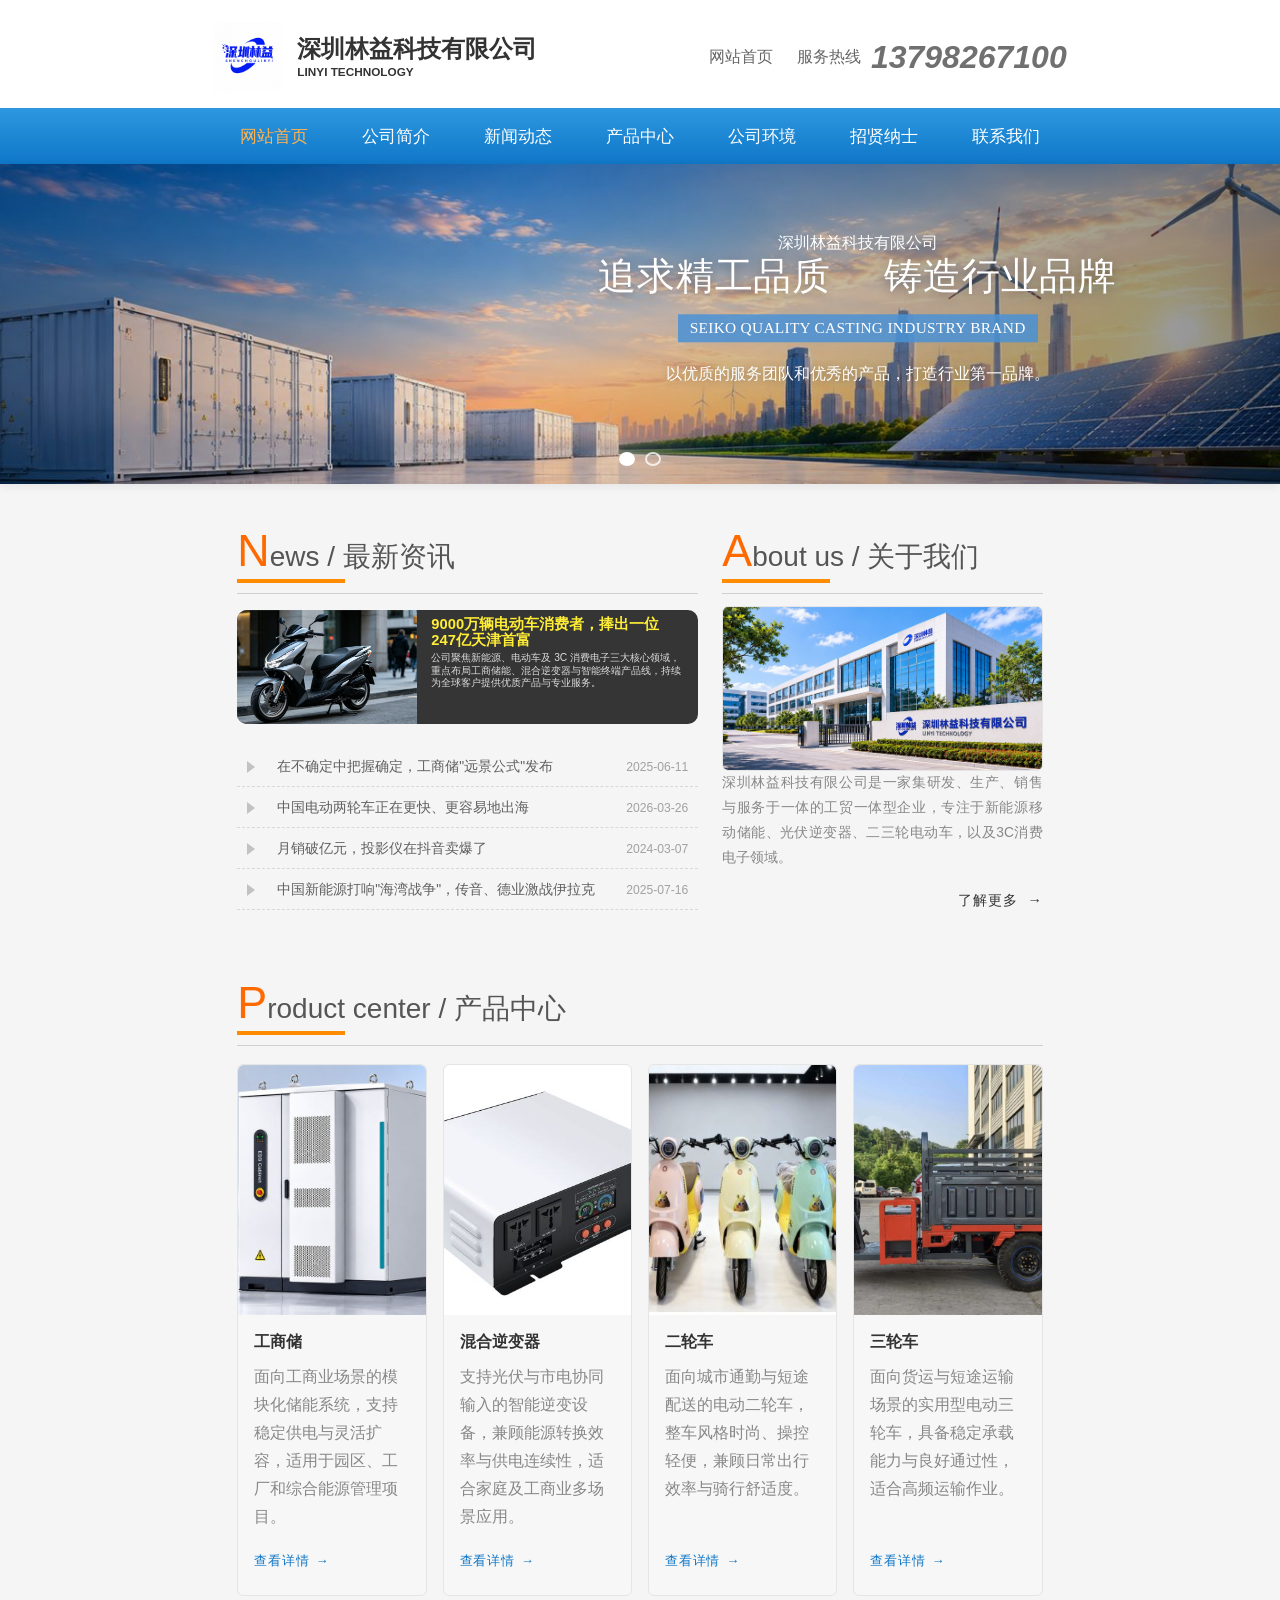
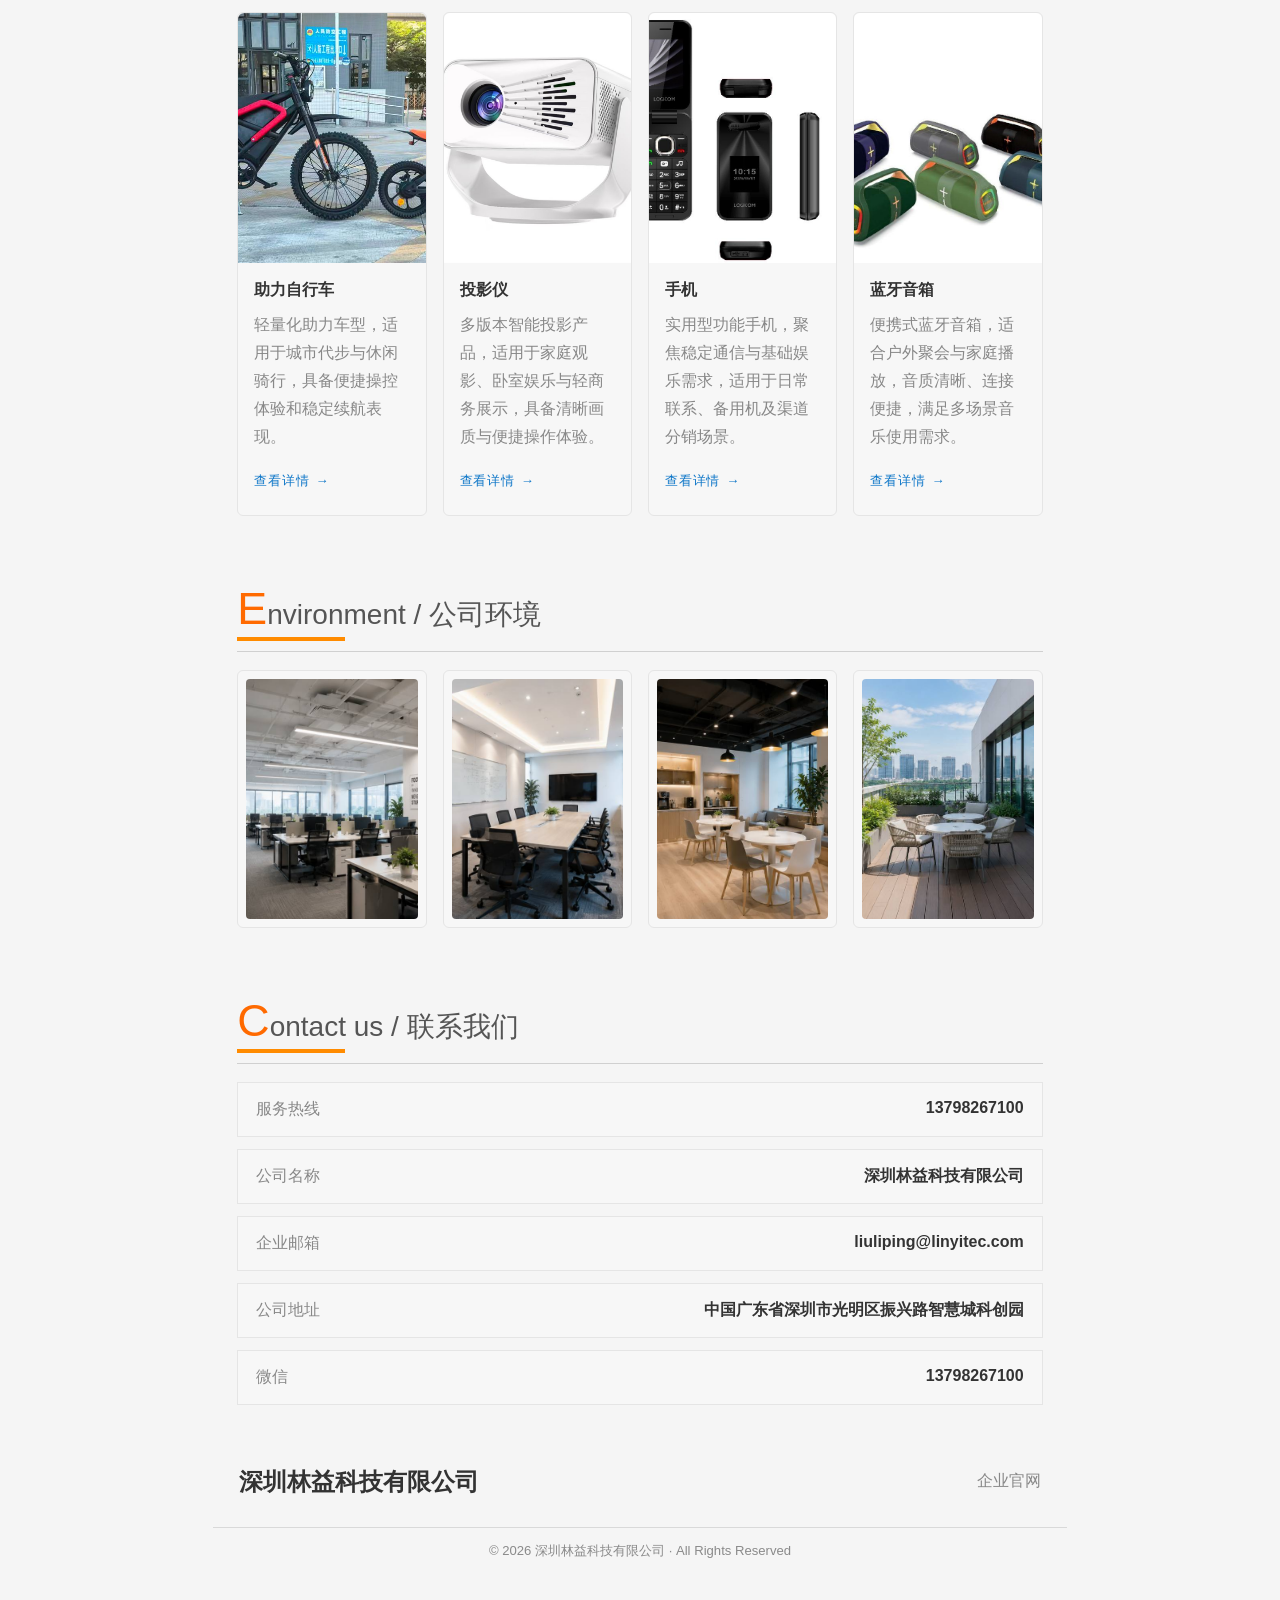
<file: index.html>
﻿<!doctype html>
<html lang="zh-CN">
<head>
  <meta charset="UTF-8" />
  <meta name="viewport" content="width=device-width, initial-scale=1.0" />
  <meta
    name="description"
    content="企业官网 Demo，展示公司简介、产品中心与联系方式，适合后续替换为正式内容。"
  />
  <title>企业官网 Demo</title>
  <link rel="icon" href="./favicon.ico" sizes="any" />
  <link rel="stylesheet" href="./styles.css" />
  <link rel="preload" as="image" href="./assets/optimized/home/hero-banner.jpg" />
  <script defer src="./site-data.js"></script>
  <script defer src="./app.js"></script>
</head>
<body>
  <div class="page">
    <header class="site-header">
      <div class="header-top">
        <a class="brand" href="#" aria-label="返回首页">
          <img class="brand-logo" src="./assets/optimized/home/logo.png" alt="公司Logo" decoding="async">
          <span class="brand-text">
            <strong data-company-name>深圳林益科技有限公司</strong>
            <small data-company-english>LINYI TECHNOLOGY</small>
          </span>
        </a>

        <div class="header-tools">
          <a href="#">网站首页</a>
          <div class="hotline">
            <span>服务热线</span>
            <strong data-hotline>400-XXX-XXXX</strong>
          </div>
        </div>
      </div>

      <nav class="site-nav" aria-label="主导航">
        <a class="is-active" href="#">网站首页</a>
        <a href="./about.html">公司简介</a>
        <a href="#news">新闻动态</a>
        <a href="#products">产品中心</a>
        <a href="#environment">公司环境</a>
        <a href="#contact">招贤纳士</a>
        <a href="#contact">联系我们</a>
      </nav>
    </header>

    <main class="page-main">
      <section class="hero" id="home">
        <div class="hero-copy">
          <span class="hero-kicker" id="heroBadge">企业官网 Demo</span>
          <span class="hero-company" data-company-name>深圳林益科技有限公司</span>
          <h1 id="heroTitle">
            <span id="heroTitleMain">追求精工品质</span>
            <span id="heroTitleRight">铸造行业品牌</span>
          </h1>
          <p class="hero-english" id="heroSubtitle">SEIKO QUALITY CASTING INDUSTRY BRAND</p>
          <p id="heroDesc">以优质的服务团队和优秀的产品，打造行业第一品牌。</p>

          <div class="hero-actions">
            <a class="btn btn-primary" href="#products">查看产品</a>
            <a class="btn btn-secondary" href="#contact">获取联系方式</a>
          </div>
        </div>

        <div class="hero-visual" id="heroVisual" aria-label="品牌横幅展示">
          <img class="hero-image" src="./assets/optimized/home/hero-banner.jpg" alt="品牌横幅" fetchpriority="high" decoding="async" />
        </div>

        <button class="hero-nav-btn hero-nav-btn-prev" id="heroPrevBtn" type="button" aria-label="上一张横幅">‹</button>
        <button class="hero-nav-btn hero-nav-btn-next" id="heroNextBtn" type="button" aria-label="下一张横幅">›</button>
        <div class="hero-indicators" id="heroIndicators" aria-label="横幅切换"></div>
      </section>

      <section class="panel section-split fade-in-section" id="news">
        <div class="section-column section-column-main">
          <div class="news-heading">
            <h2 class="news-title"><span class="news-title-lead">N</span>ews / 最新资讯</h2>
          </div>
          <article class="featured-news" id="featuredNews"></article>
          <div class="news-list" id="newsList"></div>
        </div>

        <aside class="section-column section-column-side" id="about">
          <div class="news-heading about-heading">
            <h2 class="news-title"><span class="news-title-lead">A</span>bout us / 关于我们</h2>
          </div>
          <div class="about-visual">
            <img class="about-visual-img" src="./assets/optimized/home/about-us.jpg" alt="关于我们" decoding="async" />
          </div>
          <p class="about-text" id="aboutText"></p>
          <div class="about-actions" id="aboutActions"></div>
        </aside>
      </section>

      <section class="panel fade-in-section" id="products">
        <div class="news-heading section-heading-wide">
          <h2 class="news-title"><span class="news-title-lead">P</span>roduct center / 产品中心</h2>
        </div>
        <div class="products-grid" id="productsGrid"></div>
      </section>

      <section class="panel fade-in-section" id="environment">
        <div class="news-heading section-heading-wide">
          <h2 class="news-title"><span class="news-title-lead">E</span>nvironment / 公司环境</h2>
        </div>
        <div class="environment-grid">
          <article class="environment-card">
            <img src="./assets/optimized/environment/environment-1.jpg" alt="公司环境图1" loading="lazy" decoding="async" fetchpriority="low" />
          </article>
          <article class="environment-card">
            <img src="./assets/optimized/environment/environment-2.jpg" alt="公司环境图2" loading="lazy" decoding="async" fetchpriority="low" />
          </article>
          <article class="environment-card">
            <img src="./assets/optimized/environment/environment-3.jpg" alt="公司环境图3" loading="lazy" decoding="async" fetchpriority="low" />
          </article>
          <article class="environment-card">
            <img src="./assets/optimized/environment/environment-4.jpg" alt="公司环境图4" loading="lazy" decoding="async" fetchpriority="low" />
          </article>
        </div>
      </section>

      <section class="panel contact-panel fade-in-section" id="contact">
        <div class="news-heading section-heading-wide">
          <h2 class="news-title"><span class="news-title-lead">C</span>ontact us / 联系我们</h2>
        </div>
        <div class="contact-grid">
          <div class="contact-list" id="contactList"></div>
        </div>
      </section>
    </main>

    <footer class="site-footer">
      <strong data-company-name>深圳林益科技有限公司</strong>
      <span>企业官网</span>
    </footer>

    <footer class="site-footer-minimal">
      <p>© 2026 <span data-company-name>深圳林益科技有限公司</span> · All Rights Reserved</p>
    </footer>
  </div>
</body>
</html>
</file>
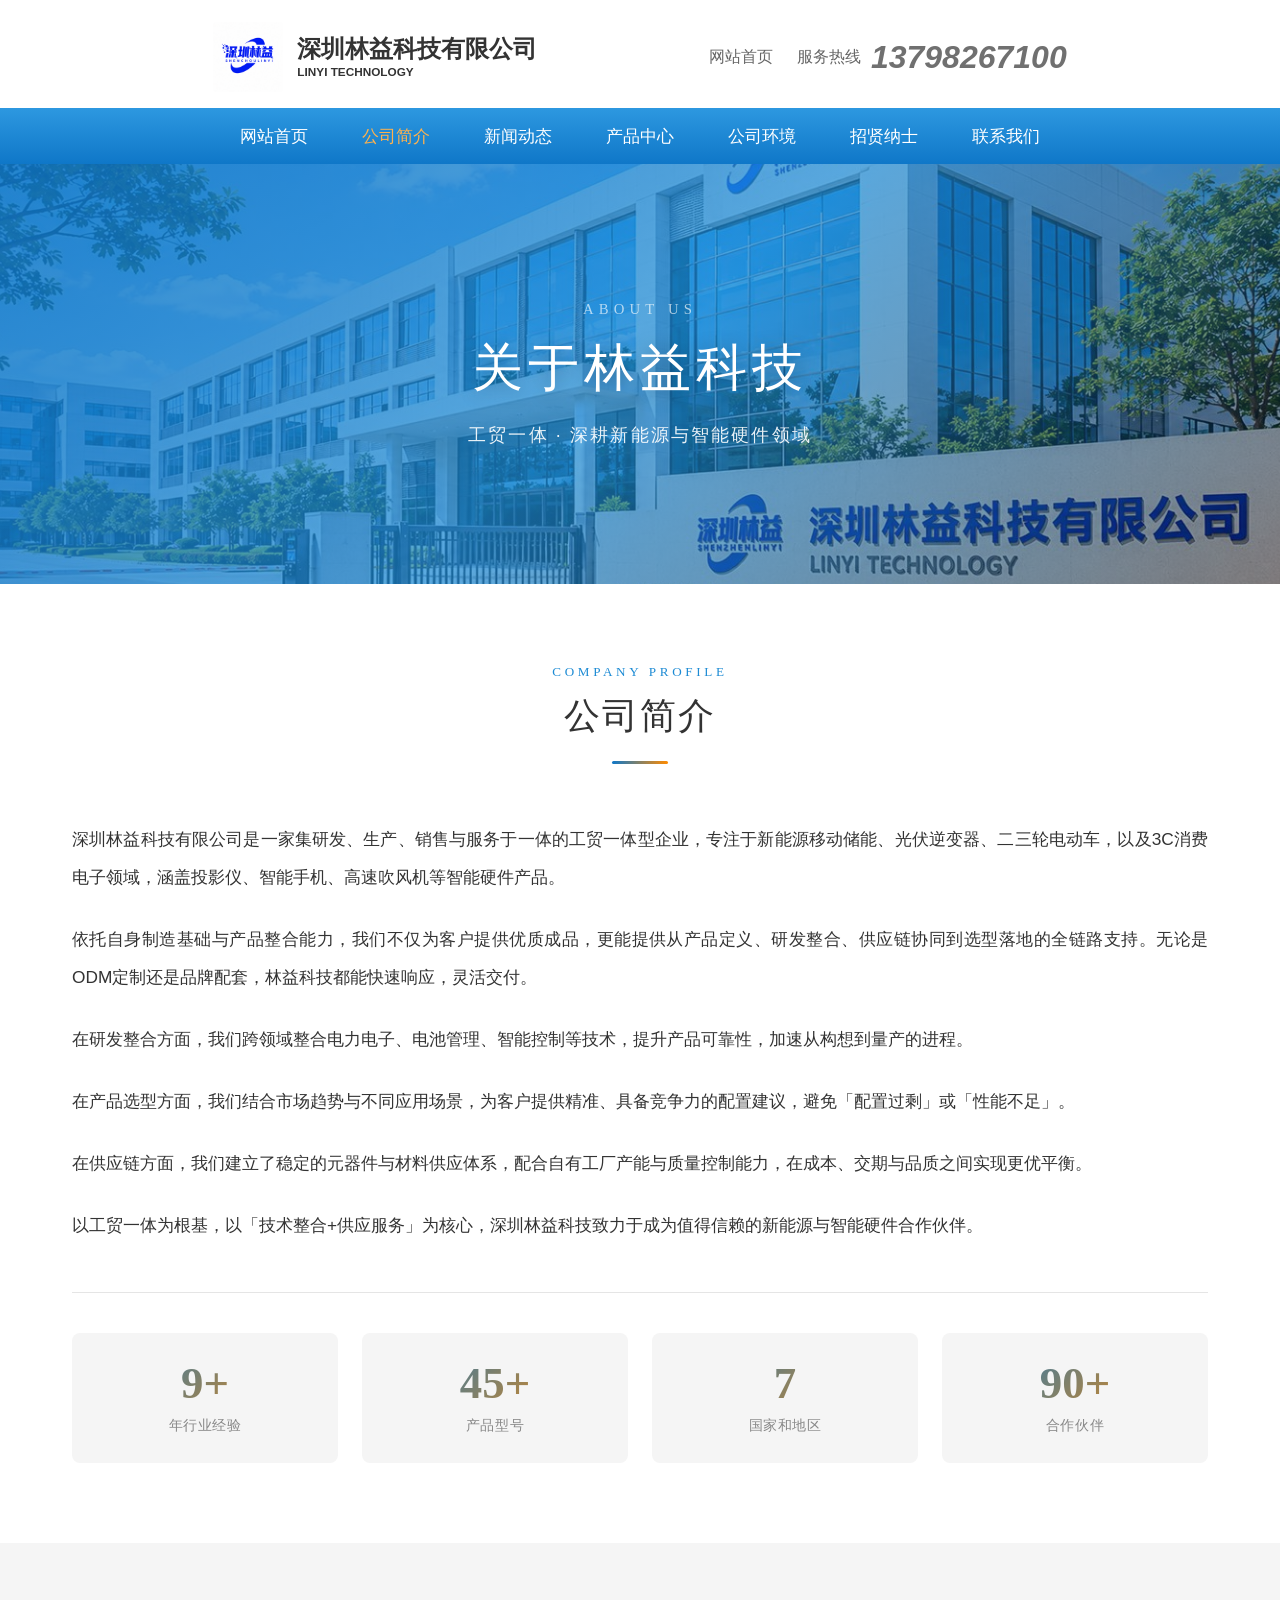
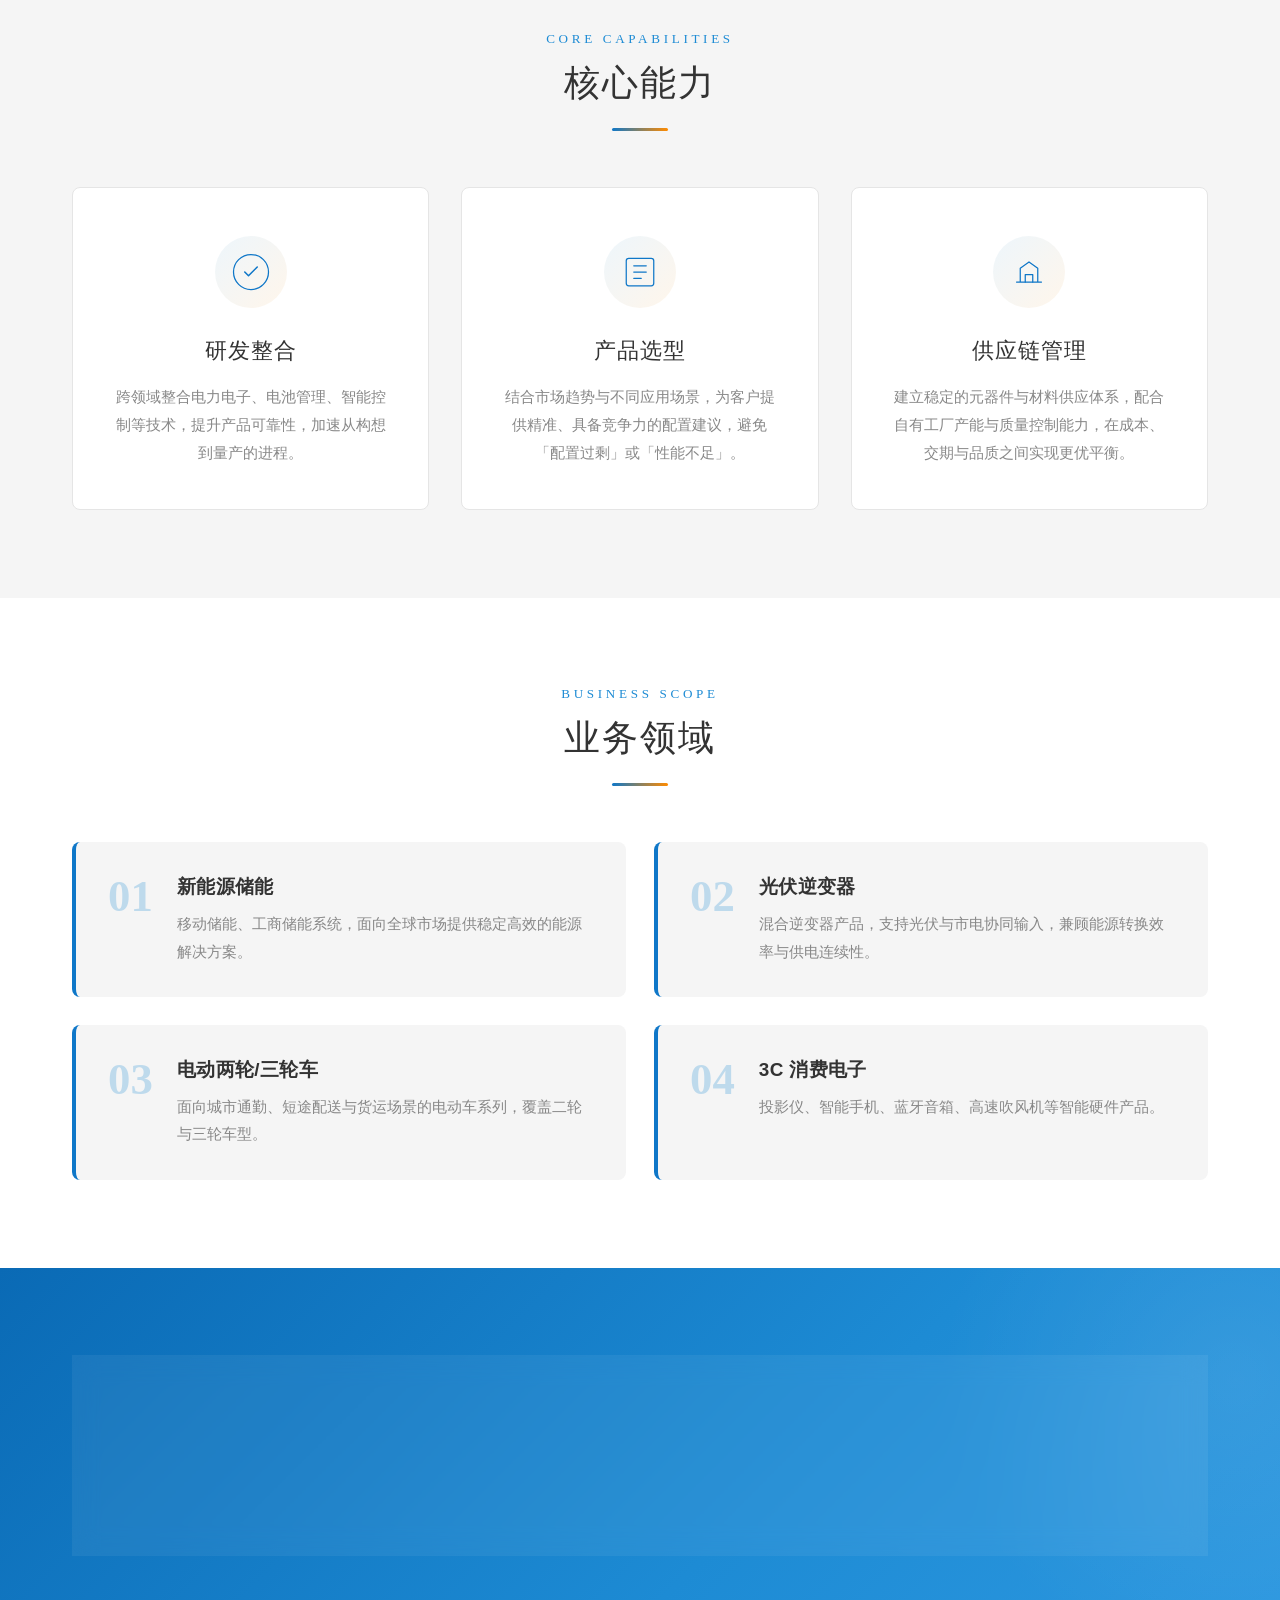
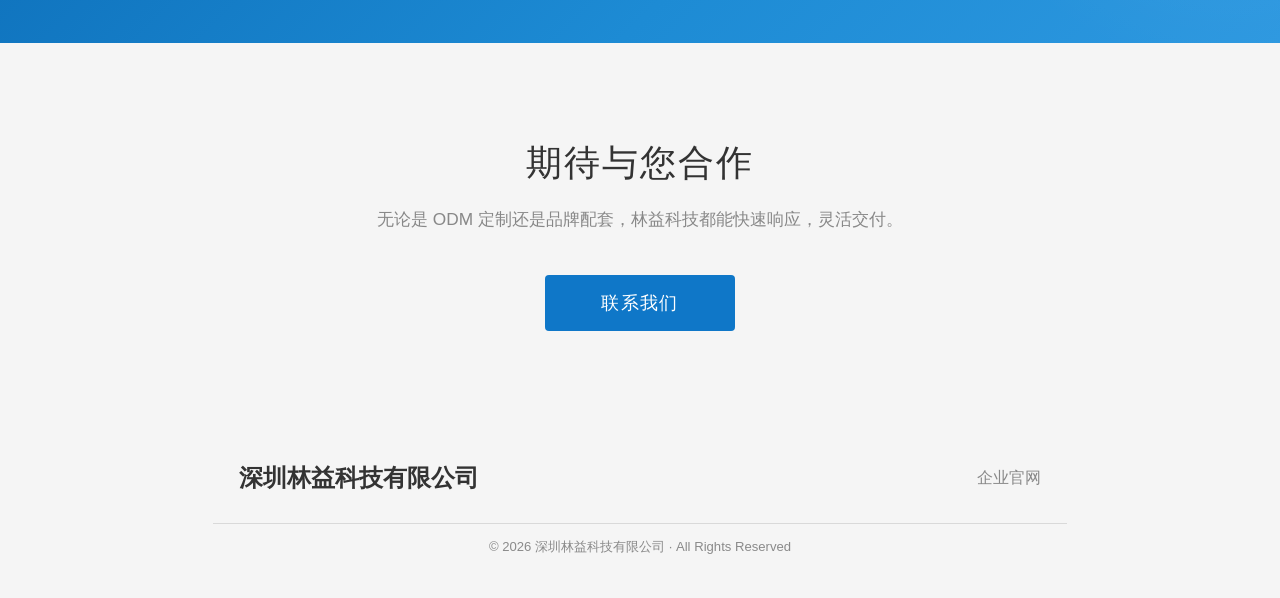
<file: about.html>
<!doctype html>
<html lang="zh-CN">
<head>
  <meta charset="UTF-8" />
  <meta name="viewport" content="width=device-width, initial-scale=1.0" />
  <meta name="description" content="关于深圳林益科技有限公司 — 工贸一体，深耕新能源与智能硬件领域" />
  <title>关于我们 — 深圳林益科技有限公司</title>
  <link rel="stylesheet" href="./styles.css" />
  <link rel="stylesheet" href="./about.css" />
  <link rel="preload" as="image" href="./assets/optimized/home/about-us.jpg" />
  <script defer src="./site-data.js"></script>
  <script defer src="./about.js"></script>
</head>
<body>
  <div class="page">
    <header class="site-header">
      <div class="header-top">
        <a class="brand" href="./index.html" aria-label="返回首页">
          <img class="brand-logo" src="./assets/optimized/home/logo.png" alt="公司Logo" decoding="async">
          <span class="brand-text">
            <strong data-company-name>深圳林益科技有限公司</strong>
            <small data-company-english>LINYI TECHNOLOGY</small>
          </span>
        </a>

        <div class="header-tools">
          <a href="./index.html">网站首页</a>
          <div class="hotline">
            <span>服务热线</span>
            <strong data-hotline>400-XXX-XXXX</strong>
          </div>
        </div>
      </div>

      <nav class="site-nav" aria-label="主导航">
        <a href="./index.html">网站首页</a>
        <a class="is-active" href="./about.html">公司简介</a>
        <a href="./index.html#news">新闻动态</a>
        <a href="./index.html#products">产品中心</a>
        <a href="./index.html#environment">公司环境</a>
        <a href="./index.html#contact">招贤纳士</a>
        <a href="./index.html#contact">联系我们</a>
      </nav>
    </header>

    <main class="about-page">
      <!-- Hero Banner -->
      <section class="about-hero">
        <div class="about-hero-bg">
          <img src="./assets/optimized/home/about-us.jpg" alt="深圳林益科技" fetchpriority="high" decoding="async" />
        </div>
        <div class="about-hero-overlay"></div>
        <div class="about-hero-content">
          <span class="about-hero-english">ABOUT US</span>
          <h1>关于林益科技</h1>
          <p>工贸一体 · 深耕新能源与智能硬件领域</p>
        </div>
      </section>

      <!-- Introduction -->
      <section class="about-section about-intro">
        <div class="about-container">
          <div class="about-section-header">
            <span class="about-section-english">COMPANY PROFILE</span>
            <h2>公司简介</h2>
            <div class="about-section-line"></div>
          </div>
          <div class="about-intro-body">
            <div class="about-intro-content">
              <div class="about-intro-text" id="aboutFullText"></div>
              <div class="about-stats">
                <div class="stat-item">
                  <span class="stat-number"><span class="counter" data-target="10">0</span>+</span>
                  <span class="stat-label">年行业经验</span>
                </div>
                <div class="stat-item">
                  <span class="stat-number"><span class="counter" data-target="50">0</span>+</span>
                  <span class="stat-label">产品型号</span>
                </div>
                <div class="stat-item">
                  <span class="stat-number"><span class="counter" data-target="8">0</span></span>
                  <span class="stat-label">国家和地区</span>
                </div>
                <div class="stat-item">
                  <span class="stat-number"><span class="counter" data-target="100">0</span>+</span>
                  <span class="stat-label">合作伙伴</span>
                </div>
              </div>
            </div>
          </div>
        </div>
      </section>

      <!-- Core Capabilities -->
      <section class="about-section about-capabilities">
        <div class="about-container">
          <div class="about-section-header">
            <span class="about-section-english">CORE CAPABILITIES</span>
            <h2>核心能力</h2>
            <div class="about-section-line"></div>
          </div>
          <div class="capabilities-grid">
            <article class="capability-card">
              <div class="capability-icon">
                <svg viewBox="0 0 64 64" fill="none" xmlns="http://www.w3.org/2000/svg">
                  <circle cx="32" cy="32" r="28" stroke="currentColor" stroke-width="2"/>
                  <path d="M22 32l6 6 14-14" stroke="currentColor" stroke-width="2.5" stroke-linecap="round" stroke-linejoin="round"/>
                </svg>
              </div>
              <h3>研发整合</h3>
              <p>跨领域整合电力电子、电池管理、智能控制等技术，提升产品可靠性，加速从构想到量产的进程。</p>
            </article>
            <article class="capability-card">
              <div class="capability-icon">
                <svg viewBox="0 0 64 64" fill="none" xmlns="http://www.w3.org/2000/svg">
                  <rect x="10" y="10" width="44" height="44" rx="4" stroke="currentColor" stroke-width="2"/>
                  <path d="M22 22h20M22 32h20M22 42h12" stroke="currentColor" stroke-width="2" stroke-linecap="round"/>
                </svg>
              </div>
              <h3>产品选型</h3>
              <p>结合市场趋势与不同应用场景，为客户提供精准、具备竞争力的配置建议，避免「配置过剩」或「性能不足」。</p>
            </article>
            <article class="capability-card">
              <div class="capability-icon">
                <svg viewBox="0 0 64 64" fill="none" xmlns="http://www.w3.org/2000/svg">
                  <path d="M12 48h40M18 48V26l14-10 14 10v22" stroke="currentColor" stroke-width="2" stroke-linecap="round" stroke-linejoin="round"/>
                  <path d="M26 48v-12h12v12" stroke="currentColor" stroke-width="2" stroke-linecap="round" stroke-linejoin="round"/>
                </svg>
              </div>
              <h3>供应链管理</h3>
              <p>建立稳定的元器件与材料供应体系，配合自有工厂产能与质量控制能力，在成本、交期与品质之间实现更优平衡。</p>
            </article>
          </div>
        </div>
      </section>

      <!-- Business Scope -->
      <section class="about-section about-scope">
        <div class="about-container">
          <div class="about-section-header">
            <span class="about-section-english">BUSINESS SCOPE</span>
            <h2>业务领域</h2>
            <div class="about-section-line"></div>
          </div>
          <div class="scope-grid">
            <div class="scope-item">
              <div class="scope-number">01</div>
              <div class="scope-content">
                <h4>新能源储能</h4>
                <p>移动储能、工商储能系统，面向全球市场提供稳定高效的能源解决方案。</p>
              </div>
            </div>
            <div class="scope-item">
              <div class="scope-number">02</div>
              <div class="scope-content">
                <h4>光伏逆变器</h4>
                <p>混合逆变器产品，支持光伏与市电协同输入，兼顾能源转换效率与供电连续性。</p>
              </div>
            </div>
            <div class="scope-item">
              <div class="scope-number">03</div>
              <div class="scope-content">
                <h4>电动两轮/三轮车</h4>
                <p>面向城市通勤、短途配送与货运场景的电动车系列，覆盖二轮与三轮车型。</p>
              </div>
            </div>
            <div class="scope-item">
              <div class="scope-number">04</div>
              <div class="scope-content">
                <h4>3C 消费电子</h4>
                <p>投影仪、智能手机、蓝牙音箱、高速吹风机等智能硬件产品。</p>
              </div>
            </div>
          </div>
        </div>
      </section>

      <!-- Philosophy -->
      <section class="about-section about-philosophy">
        <div class="about-container">
          <div class="philosophy-card">
            <div class="philosophy-left">
              <span class="philosophy-english">OUR PHILOSOPHY</span>
              <h2>企业理念</h2>
            </div>
            <div class="philosophy-right">
              <div class="philosophy-item">
                <strong>根基</strong>
                <span>工贸一体</span>
              </div>
              <div class="philosophy-divider"></div>
              <div class="philosophy-item">
                <strong>核心</strong>
                <span>技术整合 + 供应服务</span>
              </div>
              <div class="philosophy-divider"></div>
              <div class="philosophy-item">
                <strong>愿景</strong>
                <span>值得信赖的新能源与智能硬件合作伙伴</span>
              </div>
            </div>
          </div>
        </div>
      </section>

      <!-- CTA -->
      <section class="about-section about-cta">
        <div class="about-container">
          <h2>期待与您合作</h2>
          <p>无论是 ODM 定制还是品牌配套，林益科技都能快速响应，灵活交付。</p>
          <a class="btn btn-primary about-cta-btn" href="./index.html#contact">联系我们</a>
        </div>
      </section>
    </main>

    <footer class="site-footer">
      <strong data-company-name>深圳林益科技有限公司</strong>
      <span>企业官网</span>
    </footer>

    <footer class="site-footer-minimal">
      <p>&copy; 2026 <span data-company-name>深圳林益科技有限公司</span> &middot; All Rights Reserved</p>
    </footer>
  </div>
</body>
</html>
</file>
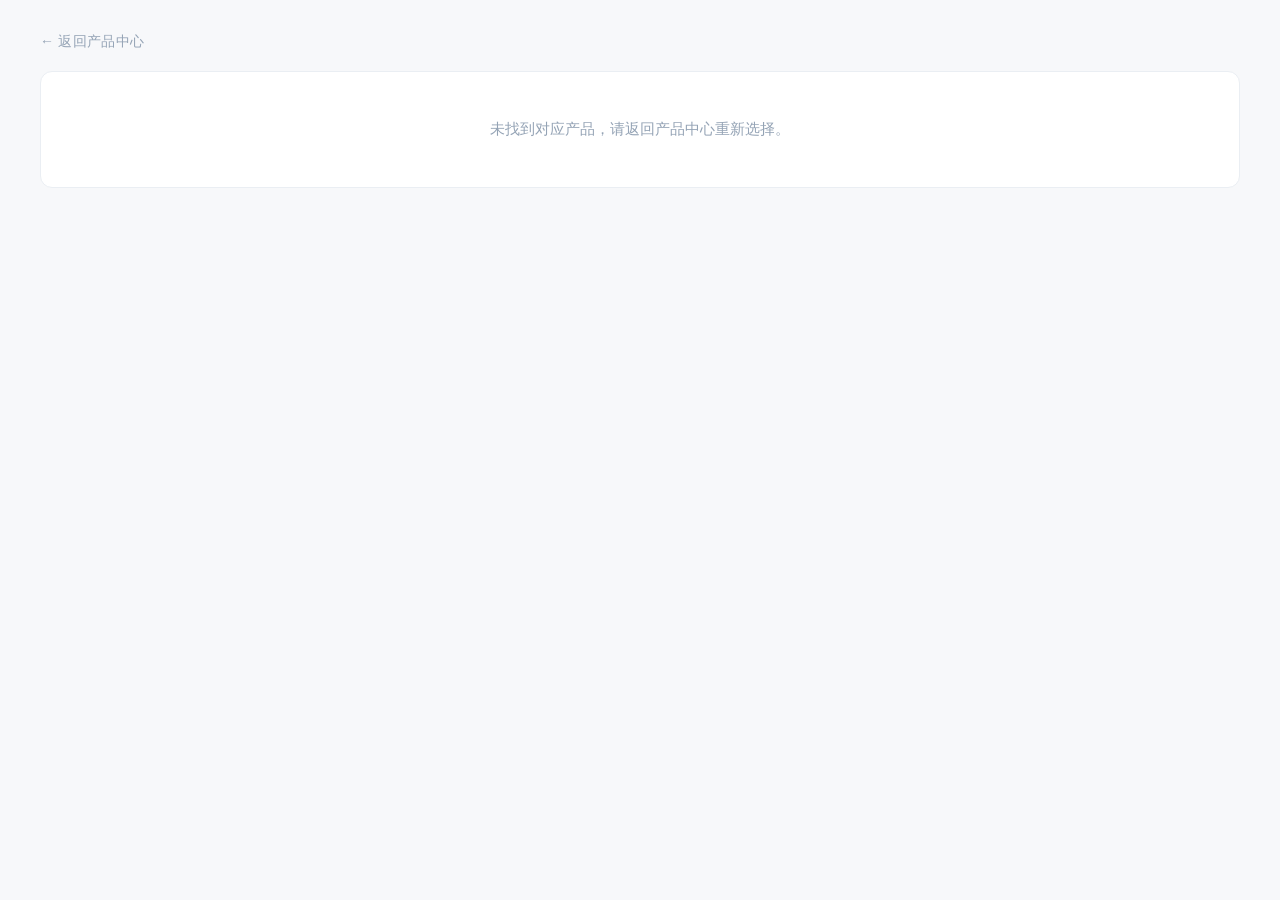
<file: product-detail.html>
﻿<!doctype html>
<html lang="zh-CN">
<head>
  <meta charset="UTF-8" />
  <meta name="viewport" content="width=device-width, initial-scale=1.0" />
  <title>产品详情</title>
  <style>
    :root {
      --bg: #f7f8fa;
      --card: #ffffff;
      --line: #eaeef3;
      --title: #1a2b3c;
      --text: #5a6b7d;
      --brand: #1481cf;
      --brand-dark: #0c5f9c;
      --muted: #94a3b5;
      --accent: #ff8b00;
    }

    * {
      box-sizing: border-box;
    }

    body {
      margin: 0;
      background: var(--bg);
      color: var(--title);
      font-family: -apple-system, "PingFang SC", "Microsoft YaHei", sans-serif;
      -webkit-font-smoothing: antialiased;
    }

    .wrap {
      width: min(1200px, 100% - 48px);
      margin: 32px auto 48px;
    }

    .back-link {
      display: inline-flex;
      align-items: center;
      gap: 6px;
      margin-bottom: 20px;
      color: var(--muted);
      text-decoration: none;
      font-size: 14px;
      letter-spacing: 0.02em;
      transition: color 0.2s;
    }

    .back-link:hover {
      color: var(--brand);
    }

    .card {
      background: var(--card);
      border: 1px solid var(--line);
      border-radius: 12px;
      overflow: hidden;
      box-shadow: 0 4px 24px rgba(0, 0, 0, 0.04), 0 1px 2px rgba(0, 0, 0, 0.02);
    }

    .main {
      display: block;
    }

    .gallery {
      padding: 28px 32px 24px;
      border-bottom: 1px solid var(--line);
      background: #fcfdfe;
    }

    .main-image {
      position: relative;
      width: min(100%, 860px);
      margin: 0 auto;
      aspect-ratio: 4 / 3;
      border: 1px solid var(--line);
      background: #f5f8fb;
      border-radius: 12px;
      overflow: hidden;
      display: grid;
      place-items: center;
      box-shadow: inset 0 1px 0 rgba(255, 255, 255, 0.6);
    }

    .main-image.is-square-gallery {
      width: min(100%, 760px);
      aspect-ratio: 1 / 1;
    }

    .main-image img {
      width: 100%;
      height: 100%;
      object-fit: contain;
      opacity: 0;
      transform: scale(1.015);
      transition: opacity 0.4s ease, transform 0.4s ease;
      user-select: none;
    }

    .main-image img.is-visible {
      opacity: 1;
      transform: scale(1);
    }

    .image-fallback {
      color: var(--muted);
      font-size: 15px;
      text-align: center;
      padding: 0 20px;
    }

    .gallery-nav {
      position: absolute;
      top: 50%;
      transform: translateY(-50%);
      z-index: 3;
      width: 36px;
      height: 36px;
      border: none;
      border-radius: 50%;
      background: rgba(10, 30, 50, 0.6);
      color: #fff;
      font-size: 18px;
      line-height: 1;
      cursor: pointer;
      display: none;
      backdrop-filter: blur(4px);
      transition: background 0.2s;
    }

    .gallery-nav:hover {
      background: rgba(10, 30, 50, 0.85);
    }

    .gallery-nav.prev {
      left: 12px;
    }

    .gallery-nav.next {
      right: 12px;
    }

    .main-image:hover .gallery-nav {
      display: inline-grid;
      place-items: center;
    }

    .gallery-caption {
      margin-top: 18px;
      text-align: center;
    }

    .gallery-product {
      font-size: 16px;
      font-weight: 600;
      color: var(--title);
      line-height: 1.5;
    }

    .gallery-model {
      min-height: 24px;
      margin-top: 4px;
      color: var(--text);
      font-size: 14px;
      line-height: 1.6;
    }

    .thumbs-shell {
      --thumb-width: 108px;
      --thumb-gap: 12px;
      position: relative;
      display: flex;
      justify-content: center;
      align-items: center;
      margin-top: 18px;
      width: min(100%, calc(var(--thumb-width) * 5 + var(--thumb-gap) * 4 + 108px));
      margin-left: auto;
      margin-right: auto;
    }

    .thumbs-shell.is-scrollable {
      padding: 0 54px;
    }

    .thumbs-shell.is-scrollable::before,
    .thumbs-shell.is-scrollable::after {
      content: "";
      position: absolute;
      top: 0;
      bottom: 0;
      width: 96px;
      z-index: 1;
      pointer-events: none;
    }

    .thumbs-shell.is-scrollable::before {
      left: 0;
      background:
        linear-gradient(90deg, rgba(252, 253, 254, 0.98) 0%, rgba(252, 253, 254, 0.92) 28%, rgba(252, 253, 254, 0.62) 68%, rgba(252, 253, 254, 0) 100%);
    }

    .thumbs-shell.is-scrollable::after {
      right: 0;
      background:
        linear-gradient(270deg, rgba(252, 253, 254, 0.98) 0%, rgba(252, 253, 254, 0.92) 28%, rgba(252, 253, 254, 0.62) 68%, rgba(252, 253, 254, 0) 100%);
    }

    .thumbs-viewport {
      overflow-x: auto;
      overflow-y: hidden;
      width: min(100%, calc(var(--thumb-width) * 5 + var(--thumb-gap) * 4));
      scroll-behavior: smooth;
      scrollbar-width: none;
      -ms-overflow-style: none;
      touch-action: pan-x;
    }

    .thumbs-shell.is-static .thumbs-viewport {
      width: auto;
      max-width: 100%;
    }

    .thumbs-viewport::-webkit-scrollbar {
      display: none;
    }

    .thumbs-track {
      display: flex;
      gap: var(--thumb-gap);
      width: max-content;
      margin: 0 auto;
      padding: 4px 0;
    }

    .thumb-hotspot {
      position: absolute;
      top: 0;
      bottom: 0;
      width: 72px;
      border: none;
      display: none;
      align-items: center;
      justify-content: center;
      color: rgba(26, 43, 60, 0.72);
      font-size: 24px;
      font-weight: 700;
      cursor: pointer;
      z-index: 3;
      background: transparent;
      transition: color 0.2s, opacity 0.2s, transform 0.2s;
      opacity: 0.88;
    }

    .thumb-hotspot:hover {
      color: var(--brand);
      opacity: 1;
      transform: scale(1.06);
    }

    .thumbs-shell.is-scrollable .thumb-hotspot {
      display: flex;
    }

    .thumb-hotspot.left {
      left: 0;
    }

    .thumb-hotspot.right {
      right: 0;
    }

    .thumb {
      width: 108px;
      min-width: 108px;
      border: 2px solid transparent;
      border-radius: 10px;
      background: #fff;
      padding: 0;
      cursor: pointer;
      overflow: hidden;
      transition: border-color 0.2s, box-shadow 0.2s;
      box-shadow: 0 2px 12px rgba(15, 32, 55, 0.04);
    }

    .thumb:hover {
      border-color: #c8d6e5;
    }

    .thumb-frame {
      display: block;
      width: 100%;
      height: 72px;
      overflow: hidden;
      background: #f7f9fc;
    }

    .thumb img {
      width: 100%;
      height: 100%;
      object-fit: contain;
      display: block;
    }

    .thumb-label {
      display: block;
      padding: 8px 8px 10px;
      color: var(--text);
      font-size: 12px;
      line-height: 1.4;
      text-align: center;
      white-space: nowrap;
      overflow: hidden;
      text-overflow: ellipsis;
    }

    .thumb.active {
      border-color: var(--brand);
      box-shadow: 0 0 0 2px rgba(20, 129, 207, 0.15);
    }

    .info {
      padding: 28px 32px 32px;
    }

    .meta {
      display: grid;
      gap: 12px;
      border-bottom: 1px solid var(--line);
      padding-bottom: 18px;
      margin-bottom: 20px;
    }

    .title {
      margin: 0;
      font-size: 30px;
      font-weight: 700;
      line-height: 1.2;
      letter-spacing: -0.01em;
      color: var(--title);
    }

    .meta-top {
      display: flex;
      align-items: flex-start;
      justify-content: space-between;
      gap: 16px;
    }

    .title-block {
      min-width: 0;
    }

    .code {
      color: var(--muted);
      font-size: 13px;
      white-space: nowrap;
      font-family: "SF Mono", "Consolas", monospace;
    }

    .industry {
      display: inline-flex;
      align-items: center;
      margin-bottom: 16px;
      padding: 5px 12px;
      border-radius: 6px;
      background: linear-gradient(135deg, #edf5ff, #f0f7ff);
      color: var(--brand);
      font-size: 13px;
      font-weight: 500;
      letter-spacing: 0.02em;
    }

    .model-chip {
      display: inline-flex;
      align-items: center;
      min-height: 34px;
      padding: 7px 14px;
      border-radius: 999px;
      background: #fff4e6;
      color: #a85b00;
      font-size: 13px;
      font-weight: 600;
      letter-spacing: 0.01em;
    }

    .section {
      margin-top: 22px;
    }

    .section h3 {
      margin: 0 0 12px;
      font-size: 16px;
      font-weight: 600;
      line-height: 1.3;
      color: var(--title);
      letter-spacing: 0.01em;
    }

    .summary {
      margin: 0;
      color: var(--text);
      line-height: 1.85;
      white-space: pre-line;
      font-size: 14.5px;
    }

    .feature-list {
      margin: 0;
      padding-left: 20px;
      display: grid;
      gap: 8px;
      color: var(--text);
      font-size: 14px;
      line-height: 1.7;
    }

    .feature-list li::marker {
      color: var(--brand);
    }

    .detail-table {
      width: 100%;
      border-collapse: collapse;
      font-size: 13.5px;
      color: var(--text);
      background: #fff;
      border: 1px solid var(--line);
      border-radius: 8px;
      overflow: hidden;
    }

    .detail-table th,
    .detail-table td {
      border-bottom: 1px solid var(--line);
      padding: 12px 14px;
      text-align: left;
      vertical-align: top;
      line-height: 1.7;
      white-space: pre-line;
    }

    .detail-table tr:last-child th,
    .detail-table tr:last-child td {
      border-bottom: none;
    }

    .detail-table th {
      width: 22%;
      background: #f8fafc;
      color: var(--title);
      font-weight: 600;
      font-size: 13px;
      letter-spacing: 0.02em;
    }

    .variant-block {
      border: 1px solid var(--line);
      border-radius: 10px;
      background: #fff;
      overflow: hidden;
      margin-top: 18px;
      box-shadow: 0 2px 12px rgba(0, 0, 0, 0.03);
      transition: box-shadow 0.2s;
    }

    .variant-block:hover {
      box-shadow: 0 4px 20px rgba(0, 0, 0, 0.06);
    }

    .variant-title {
      margin: 0;
      padding: 16px 20px;
      font-size: 15px;
      font-weight: 600;
      color: var(--title);
      background: #f8fafc;
      border-left: 3px solid var(--brand);
      border-bottom: 1px solid var(--line);
    }

    .group-table {
      width: 100%;
      border-collapse: collapse;
      table-layout: fixed;
      font-size: 13.5px;
      color: var(--text);
    }

    .group-table th,
    .group-table td {
      border-bottom: 1px solid var(--line);
      padding: 10px 14px;
      text-align: left;
      vertical-align: top;
      white-space: pre-line;
      line-height: 1.6;
    }

    .group-table tr:last-child td {
      border-bottom: none;
    }

    .group-table th {
      width: 28%;
      background: #fafbfd;
      color: var(--title);
      font-weight: 600;
      font-size: 13px;
    }

    .not-found {
      border: 1px solid var(--line);
      background: #fff;
      padding: 48px 24px;
      text-align: center;
      color: var(--muted);
      border-radius: 12px;
      font-size: 15px;
    }

    @media (max-width: 980px) {
      .gallery {
        padding: 24px;
      }

      .info {
        padding: 24px;
      }

      .title {
        font-size: 26px;
      }

      .main-image:hover .gallery-nav {
        display: inline-grid;
      }
    }

    @media (max-width: 640px) {
      .wrap {
        width: calc(100% - 24px);
        margin-top: 16px;
        margin-bottom: 32px;
      }

      .gallery {
        padding: 18px;
      }

      .info {
        padding: 20px;
      }

      .meta {
        gap: 8px;
      }

      .meta-top {
        flex-direction: column;
      }

      .title {
        font-size: 22px;
      }

      .thumbs-shell {
        width: 100%;
      }

      .thumbs-shell.is-scrollable {
        padding: 0 38px;
      }

      .thumbs-viewport {
        width: min(100%, calc(3 * var(--thumb-width) + var(--thumb-gap) * 2));
      }

      .thumb {
        width: 96px;
        min-width: 96px;
      }

      .thumb-frame {
        height: 66px;
      }

      .thumb-hotspot {
        width: 52px;
      }
    }
  </style>
  <script defer src="./site-data.js"></script>
  <script defer src="./product-detail-data.js"></script>
</head>
<body>
  <main class="wrap">
    <a class="back-link" href="./index.html#products">← 返回产品中心</a>
    <section id="detailRoot"></section>
  </main>

  <script>
    (function () {
      function getCode() {
        var params = new URLSearchParams(window.location.search);
        return params.get("code");
      }

      function createElement(tag, className, text) {
        var node = document.createElement(tag);
        if (className) {
          node.className = className;
        }
        if (typeof text === "string") {
          node.textContent = text;
        }
        return node;
      }

      function getOptimizedGalleryImage(code, src) {
        var optimizedByCode = {
          "01": "./assets/optimized/products/energy-storage.jpg",
          "02": "./assets/optimized/products/hybrid-inverter.jpg",
          "03": "./assets/optimized/products/two-wheel-scooter.jpg",
          "04": "./assets/optimized/products/tricycle.jpg",
          "05": "./assets/optimized/products/e-bike.jpg",
          "06": "./assets/optimized/products/projector.jpg"
        };

        if (optimizedByCode[code]) {
          return optimizedByCode[code];
        }

        return src;
      }

      function findSummaryProduct(siteData, code) {
        var products = [];
        var index = 0;

        if (!siteData || !Array.isArray(siteData.products)) {
          return null;
        }

        products = siteData.products;
        for (index = 0; index < products.length; index += 1) {
          if (products[index] && products[index].code === code) {
            return products[index];
          }
        }

        return null;
      }

      var SQUARE_GALLERY_PRODUCT_CODES = Object.freeze({
        "08": true
      });

      function getSafeText(value, fallback) {
        if (typeof value === "string") {
          if (value.trim()) {
            return value.trim();
          }
        }

        if (typeof fallback === "string") {
          return fallback;
        }

        return "";
      }

      function splitTextLines(value) {
        var lines = [];
        var source = "";
        var rawParts = [];
        var index = 0;
        var current = "";

        if (typeof value !== "string") {
          return lines;
        }

        source = value.replace(/\r\n/g, "\n");
        rawParts = source.split("\n");
        for (index = 0; index < rawParts.length; index += 1) {
          current = rawParts[index].trim();
          if (current) {
            lines.push(current);
          }
        }

        return lines;
      }

      function findImageItem(images, index, preferredModel) {
        var safeImages = [];
        var safeIndex = 0;
        var imageItem = null;
        var imageIndex = 0;
        var currentModel = "";

        if (!Array.isArray(images) || images.length === 0) {
          return null;
        }

        safeImages = images;

        if (preferredModel) {
          for (imageIndex = 0; imageIndex < safeImages.length; imageIndex += 1) {
            imageItem = safeImages[imageIndex];
            if (!imageItem || typeof imageItem !== "object") {
              continue;
            }

            currentModel = getSafeText(imageItem.model, "");
            if (currentModel === preferredModel) {
              return imageItem;
            }
          }
        }

        safeIndex = index;
        if (safeIndex < 0) {
          safeIndex = 0;
        }
        if (safeIndex >= safeImages.length) {
          safeIndex = safeImages.length - 1;
        }

        return safeImages[safeIndex];
      }

      function getDisplayImage(images, index, productCode, preferredModel) {
        var imageItem = null;
        var src = "";

        imageItem = findImageItem(images, index, preferredModel);
        if (!imageItem) {
          return "";
        }

        if (imageItem && typeof imageItem === "object") {
          src = getSafeText(imageItem.src, "");
        } else {
          src = imageItem;
        }

        return getOptimizedGalleryImage(productCode, src);
      }

      function getThumbImage(images, index, preferredModel) {
        var imageItem = null;
        var src = "";

        imageItem = findImageItem(images, index, preferredModel);
        if (!imageItem) {
          return "";
        }

        if (imageItem && typeof imageItem === "object") {
          src = getSafeText(imageItem.thumbSrc, "");
          if (!src) {
            src = getSafeText(imageItem.optimizedSrc, "");
          }
          if (!src) {
            src = getSafeText(imageItem.src, "");
          }
          return src;
        }

        return getSafeText(imageItem, "");
      }

      function getDisplayModel(images, index, totalCount, preferredModel) {
        var imageItem = null;
        var modelName = "";

        imageItem = findImageItem(images, index, preferredModel);
        if (!imageItem) {
          return "";
        }

        if (imageItem && typeof imageItem === "object") {
          modelName = getSafeText(imageItem.model, "");
        }

        if (!modelName && totalCount > 1) {
          modelName = "产品图片 " + String(index + 1);
        }

        return modelName;
      }

      function splitNoteText(noteText) {
        var result = {
          accessories: "-",
          shipping: "-"
        };
        var safeText = "";
        var shippingIndex = -1;

        if (typeof noteText !== "string") {
          return result;
        }

        safeText = noteText.trim();
        if (!safeText || safeText === "-") {
          return result;
        }

        shippingIndex = safeText.indexOf("40尺");
        if (shippingIndex === -1) {
          shippingIndex = safeText.indexOf("20尺");
        }
        if (shippingIndex === -1) {
          shippingIndex = safeText.indexOf("柜");
        }

        if (shippingIndex > 0) {
          result.accessories = safeText.slice(0, shippingIndex).replace(/[、\s]+$/, "").trim();
          result.shipping = safeText.slice(shippingIndex).trim();
        } else {
          result.accessories = safeText;
        }

        if (!result.accessories) {
          result.accessories = "-";
        }
        if (!result.shipping) {
          result.shipping = "-";
        }

        return result;
      }

      function createSimpleDisplayItem(detailProduct, row, summaryText, imageSrc, index) {
        var noteInfo = splitNoteText(row.note_raw);
        var featureLines = splitTextLines(row.config_raw);
        var detailRows = [];

        detailRows.push({
          label: "型号",
          value: getSafeText(row.model, "-")
        });

        if (getSafeText(row.category, "")) {
          detailRows.push({
            label: "类别",
            value: getSafeText(row.category, "-")
          });
        }

        detailRows.push({
          label: "配置",
          value: getSafeText(row.config_raw, "-")
        });
        detailRows.push({
          label: "配件信息",
          value: noteInfo.accessories
        });
        detailRows.push({
          label: "装柜信息",
          value: noteInfo.shipping
        });

        return {
          id: detailProduct.code + "-simple-" + String(index),
          type: "simple",
          title: getSafeText(detailProduct.name, "产品详情"),
          modelName: getSafeText(row.model, ""),
          imageSrc: imageSrc,
          summary: getSafeText(summaryText, ""),
          industry: getSafeText(detailProduct.industry, "未分类"),
          productCode: getSafeText(detailProduct.code, "-"),
          features: featureLines,
          detailRows: detailRows,
          structuredParams: null
        };
      }

      function createStructuredDisplayItem(detailProduct, variantItem, summaryText, imageSrc, index) {
        var features = [];
        var coreFeatures = [];
        var featureIndex = 0;

        if (Array.isArray(detailProduct.coreFeatures)) {
          coreFeatures = detailProduct.coreFeatures;
        }

        for (featureIndex = 0; featureIndex < coreFeatures.length; featureIndex += 1) {
          if (typeof coreFeatures[featureIndex] === "string" && coreFeatures[featureIndex].trim()) {
            features.push(coreFeatures[featureIndex].trim());
          }
        }

        return {
          id: detailProduct.code + "-structured-" + String(index),
          type: "structured",
          title: getSafeText(detailProduct.name, "产品详情"),
          modelName: getSafeText(variantItem.variant, ""),
          imageSrc: imageSrc,
          summary: getSafeText(summaryText, ""),
          industry: getSafeText(detailProduct.industry, "未分类"),
          productCode: getSafeText(detailProduct.code, "-"),
          features: features,
          detailRows: [],
          structuredParams: variantItem.params || {}
        };
      }

      function createProductDisplayItem(detailProduct, summaryText, imageSrc, index, totalCount) {
        var features = [];
        var coreFeatures = [];
        var featureIndex = 0;
        var modelName = getDisplayModel(detailProduct.images, index, totalCount, "");

        if (Array.isArray(detailProduct.coreFeatures)) {
          coreFeatures = detailProduct.coreFeatures;
        }

        for (featureIndex = 0; featureIndex < coreFeatures.length; featureIndex += 1) {
          if (typeof coreFeatures[featureIndex] === "string" && coreFeatures[featureIndex].trim()) {
            features.push(coreFeatures[featureIndex].trim());
          }
        }

        return {
          id: detailProduct.code + "-product-" + String(index),
          type: "product",
          title: getSafeText(detailProduct.name, "产品详情"),
          modelName: modelName,
          imageSrc: imageSrc,
          thumbSrc: getThumbImage(detailProduct.images, index, ""),
          summary: getSafeText(summaryText, ""),
          industry: getSafeText(detailProduct.industry, "未分类"),
          productCode: getSafeText(detailProduct.code, "-"),
          features: features,
          detailRows: [],
          structuredParams: null
        };
      }

      function buildDisplayItems(detailProduct, summaryText) {
        var items = [];
        var variants = [];
        var images = [];
        var variantIndex = 0;
        var imageIndex = 0;
        var variantItem = null;
        var row = null;

        if (!detailProduct) {
          return items;
        }

        if (Array.isArray(detailProduct.variants)) {
          variants = detailProduct.variants;
        }
        if (Array.isArray(detailProduct.images)) {
          images = detailProduct.images;
        }

        for (variantIndex = 0; variantIndex < variants.length; variantIndex += 1) {
          variantItem = variants[variantIndex];
          if (!variantItem || typeof variantItem !== "object") {
            continue;
          }

          if (Object.prototype.hasOwnProperty.call(variantItem, "model")) {
            row = variantItem;
            if (!getSafeText(row.model, "") || row.model === "车型") {
              continue;
            }

            items.push(
              createSimpleDisplayItem(
                detailProduct,
                row,
                summaryText,
                getDisplayImage(images, items.length, detailProduct.code, getSafeText(row.model, "")),
                items.length
              )
            );
            continue;
          }

          items.push(
            createStructuredDisplayItem(
              detailProduct,
              variantItem,
              summaryText,
              getDisplayImage(images, items.length, detailProduct.code, getSafeText(variantItem.variant, "")),
              items.length
            )
          );
        }

        if (items.length > 0) {
          return items;
        }

        if (images.length === 0) {
          items.push(createProductDisplayItem(detailProduct, summaryText, "", 0, 1));
          return items;
        }

        for (imageIndex = 0; imageIndex < images.length; imageIndex += 1) {
          items.push(
            createProductDisplayItem(
              detailProduct,
              summaryText,
              getDisplayImage(images, imageIndex, detailProduct.code),
              imageIndex,
              images.length
            )
          );
        }

        return items;
      }

      function renderNotFound(root) {
        var box = createElement("div", "not-found", "未找到对应产品，请返回产品中心重新选择。");
        root.innerHTML = "";
        root.appendChild(box);
      }

      function buildLayout() {
        var refs = {};
        var card = createElement("article", "card");
        var main = createElement("section", "main");
        var gallery = createElement("section", "gallery");
        var mainImage = createElement("div", "main-image");
        var image = document.createElement("img");
        var fallback = createElement("div", "image-fallback", "暂无产品图片");
        var prev = createElement("button", "gallery-nav prev", "‹");
        var next = createElement("button", "gallery-nav next", "›");
        var caption = createElement("div", "gallery-caption");
        var galleryProduct = createElement("div", "gallery-product");
        var galleryModel = createElement("div", "gallery-model");
        var thumbsShell = createElement("div", "thumbs-shell is-static");
        var leftHotspot = createElement("button", "thumb-hotspot left", "‹");
        var rightHotspot = createElement("button", "thumb-hotspot right", "›");
        var thumbsViewport = createElement("div", "thumbs-viewport");
        var thumbsTrack = createElement("div", "thumbs-track");
        var info = createElement("section", "info");
        var meta = createElement("div", "meta");
        var metaTop = createElement("div", "meta-top");
        var titleBlock = createElement("div", "title-block");
        var title = createElement("h1", "title");
        var code = createElement("span", "code");
        var industry = createElement("span", "industry");
        var modelChip = createElement("div", "model-chip");
        var summarySection = createElement("section", "section");
        var summaryTitle = createElement("h3", "", "产品概述");
        var summary = createElement("p", "summary");
        var featureSection = createElement("section", "section");
        var featureTitle = createElement("h3", "", "当前型号配置");
        var featureList = createElement("ul", "feature-list");
        var detailSection = createElement("section", "section");
        var detailTitle = createElement("h3", "", "详细规格");
        var detailContent = createElement("div", "variant-container");

        prev.type = "button";
        next.type = "button";
        leftHotspot.type = "button";
        rightHotspot.type = "button";

        prev.setAttribute("aria-label", "上一项");
        next.setAttribute("aria-label", "下一项");
        leftHotspot.setAttribute("aria-label", "向左滚动缩略图");
        rightHotspot.setAttribute("aria-label", "向右滚动缩略图");

        image.loading = "eager";
        image.decoding = "async";
        image.fetchPriority = "high";
        image.draggable = false;

        mainImage.appendChild(fallback);
        mainImage.appendChild(prev);
        mainImage.appendChild(next);
        mainImage.appendChild(image);

        caption.appendChild(galleryProduct);
        caption.appendChild(galleryModel);

        thumbsViewport.appendChild(thumbsTrack);
        thumbsShell.appendChild(leftHotspot);
        thumbsShell.appendChild(thumbsViewport);
        thumbsShell.appendChild(rightHotspot);

        gallery.appendChild(mainImage);
        gallery.appendChild(caption);
        gallery.appendChild(thumbsShell);

        titleBlock.appendChild(title);
        titleBlock.appendChild(industry);
        metaTop.appendChild(titleBlock);
        metaTop.appendChild(code);
        meta.appendChild(metaTop);
        meta.appendChild(modelChip);

        summarySection.appendChild(summaryTitle);
        summarySection.appendChild(summary);

        featureSection.appendChild(featureTitle);
        featureSection.appendChild(featureList);

        detailSection.appendChild(detailTitle);
        detailSection.appendChild(detailContent);

        info.appendChild(meta);
        info.appendChild(summarySection);
        info.appendChild(featureSection);
        info.appendChild(detailSection);

        main.appendChild(gallery);
        main.appendChild(info);
        card.appendChild(main);

        refs.card = card;
        refs.mainImage = mainImage;
        refs.image = image;
        refs.fallback = fallback;
        refs.prev = prev;
        refs.next = next;
        refs.galleryProduct = galleryProduct;
        refs.galleryModel = galleryModel;
        refs.thumbsShell = thumbsShell;
        refs.leftHotspot = leftHotspot;
        refs.rightHotspot = rightHotspot;
        refs.thumbsViewport = thumbsViewport;
        refs.thumbsTrack = thumbsTrack;
        refs.title = title;
        refs.code = code;
        refs.industry = industry;
        refs.modelChip = modelChip;
        refs.summarySection = summarySection;
        refs.summary = summary;
        refs.featureSection = featureSection;
        refs.featureTitle = featureTitle;
        refs.featureList = featureList;
        refs.detailSection = detailSection;
        refs.detailContent = detailContent;
        refs.thumbButtons = [];

        return refs;
      }

      function updateGalleryFrame(refs, item) {
        var useSquareGallery = false;

        if (!refs || !refs.mainImage) {
          return;
        }

        if (item && item.productCode && SQUARE_GALLERY_PRODUCT_CODES[item.productCode]) {
          useSquareGallery = true;
        }

        refs.mainImage.classList.toggle("is-square-gallery", useSquareGallery);
      }

      function buildDetailTable(rows) {
        var table = createElement("table", "detail-table");
        var tbody = document.createElement("tbody");
        var index = 0;
        var row = null;
        var tr = null;

        for (index = 0; index < rows.length; index += 1) {
          row = rows[index];
          if (!row) {
            continue;
          }

          tr = document.createElement("tr");
          tr.appendChild(createElement("th", "", getSafeText(row.label, "-")));
          tr.appendChild(createElement("td", "", getSafeText(row.value, "-")));
          tbody.appendChild(tr);
        }

        table.appendChild(tbody);
        return table;
      }

      function buildStructuredTables(params) {
        var fragment = document.createDocumentFragment();
        var groupKeys = [];
        var groupIndex = 0;
        var groupKey = "";
        var groupParams = null;
        var itemKeys = [];
        var itemIndex = 0;
        var itemKey = "";
        var block = null;
        var title = null;
        var table = null;
        var tbody = null;
        var row = null;

        if (!params || typeof params !== "object") {
          return fragment;
        }

        groupKeys = Object.keys(params);
        for (groupIndex = 0; groupIndex < groupKeys.length; groupIndex += 1) {
          groupKey = groupKeys[groupIndex];
          groupParams = params[groupKey];
          block = createElement("article", "variant-block");
          title = createElement("h4", "variant-title", groupKey);
          table = createElement("table", "detail-table");
          tbody = document.createElement("tbody");

          itemKeys = Object.keys(groupParams || {});
          for (itemIndex = 0; itemIndex < itemKeys.length; itemIndex += 1) {
            itemKey = itemKeys[itemIndex];
            row = document.createElement("tr");
            row.appendChild(createElement("th", "", itemKey));
            row.appendChild(createElement("td", "", String(groupParams[itemKey])));
            tbody.appendChild(row);
          }

          table.appendChild(tbody);
          block.appendChild(title);
          block.appendChild(table);
          fragment.appendChild(block);
        }

        return fragment;
      }

      function createThumbButton(item, index, onClick) {
        var button = createElement("button", "thumb");
        var frame = createElement("span", "thumb-frame");
        var label = createElement("span", "thumb-label");
        var image = null;
        var labelText = "";

        button.type = "button";
        button.setAttribute("data-index", String(index));
        button.setAttribute("aria-label", "切换到第 " + String(index + 1) + " 个型号");

        if (item.imageSrc) {
          image = document.createElement("img");
          image.src = getSafeText(item.thumbSrc, item.imageSrc);
          image.alt = item.title + " 缩略图 " + String(index + 1);
          image.loading = "lazy";
          image.decoding = "async";
          image.addEventListener("error", function () {
            frame.removeChild(image);
            frame.textContent = item.productCode || String(index + 1);
          });
          frame.appendChild(image);
        } else {
          frame.textContent = item.productCode || String(index + 1);
        }

        labelText = getSafeText(item.modelName, "");
        if (!labelText) {
          labelText = item.title;
        }

        label.textContent = labelText;
        button.appendChild(frame);
        button.appendChild(label);
        button.addEventListener("click", function () {
          onClick(index);
        });

        return button;
      }

      function initThumbScroller(refs, state) {
        var timerId = 0;
        var speed = 0;
        var edgeWidth = 88;
        var baseSpeed = 4;
        var maxSpeed = 14;
        var stepSize = 136;

        function hasOverflow() {
          return refs.thumbsViewport.scrollWidth > refs.thumbsViewport.clientWidth + 4;
        }

        function syncScrollableState() {
          state.isScrollable = hasOverflow();
          refs.thumbsShell.classList.toggle("is-scrollable", state.isScrollable);
          refs.thumbsShell.classList.toggle("is-static", !state.isScrollable);
        }

        function stopScroll() {
          speed = 0;
          if (timerId) {
            window.clearInterval(timerId);
            timerId = 0;
          }
        }

        function tick() {
          var viewport = refs.thumbsViewport;
          var maxScrollLeft = viewport.scrollWidth - viewport.clientWidth;
          var nextScrollLeft = viewport.scrollLeft + speed;

          if (!state.isScrollable || !speed) {
            stopScroll();
            return;
          }

          if (nextScrollLeft < 0) {
            nextScrollLeft = 0;
          }
          if (nextScrollLeft > maxScrollLeft) {
            nextScrollLeft = maxScrollLeft;
          }

          viewport.scrollLeft = nextScrollLeft;

          if ((nextScrollLeft === 0 && speed < 0) || (nextScrollLeft === maxScrollLeft && speed > 0)) {
            stopScroll();
          }
        }

        function startScroll(nextSpeed) {
          if (!state.isScrollable) {
            return;
          }

          speed = nextSpeed;
          if (!timerId) {
            timerId = window.setInterval(tick, 16);
          }
        }

        function handlePointerMove(event) {
          var rect = null;
          var relativeX = 0;
          var distance = 0;
          var ratio = 0;
          var nextSpeed = 0;

          if (!state.isScrollable) {
            stopScroll();
            return;
          }

          rect = refs.thumbsShell.getBoundingClientRect();
          relativeX = event.clientX - rect.left;

          if (relativeX <= edgeWidth) {
            distance = edgeWidth - relativeX;
            ratio = distance / edgeWidth;
            nextSpeed = -1 * (baseSpeed + (maxSpeed - baseSpeed) * ratio);
            startScroll(nextSpeed);
            return;
          }

          if (relativeX >= rect.width - edgeWidth) {
            distance = relativeX - (rect.width - edgeWidth);
            ratio = distance / edgeWidth;
            nextSpeed = baseSpeed + (maxSpeed - baseSpeed) * ratio;
            startScroll(nextSpeed);
            return;
          }

          stopScroll();
        }

        function scrollByStep(direction) {
          if (!state.isScrollable) {
            return;
          }

          refs.thumbsViewport.scrollBy({
            left: direction * stepSize,
            behavior: "smooth"
          });
        }

        refs.thumbsShell.addEventListener("mousemove", handlePointerMove);
        refs.thumbsViewport.addEventListener("mousemove", handlePointerMove);
        refs.thumbsShell.addEventListener("mouseleave", stopScroll);
        refs.thumbsViewport.addEventListener("mouseleave", stopScroll);

        refs.leftHotspot.addEventListener("mouseenter", function () {
          startScroll(-1 * maxSpeed);
        });
        refs.leftHotspot.addEventListener("mouseleave", stopScroll);
        refs.rightHotspot.addEventListener("mouseenter", function () {
          startScroll(maxSpeed);
        });
        refs.rightHotspot.addEventListener("mouseleave", stopScroll);
        refs.leftHotspot.addEventListener("focus", function () {
          startScroll(-1 * maxSpeed);
        });
        refs.leftHotspot.addEventListener("blur", stopScroll);
        refs.rightHotspot.addEventListener("focus", function () {
          startScroll(maxSpeed);
        });
        refs.rightHotspot.addEventListener("blur", stopScroll);
        refs.leftHotspot.addEventListener("click", function () {
          scrollByStep(-1);
        });
        refs.rightHotspot.addEventListener("click", function () {
          scrollByStep(1);
        });

        window.addEventListener("resize", syncScrollableState);

        state.stopThumbScroll = stopScroll;
        state.refreshThumbScroller = syncScrollableState;
      }

      function updateMainImage(refs, item, showNavigation) {
        var nextAlt = item.title;

        updateGalleryFrame(refs, item);
        refs.prev.style.display = showNavigation ? "inline-grid" : "none";
        refs.next.style.display = showNavigation ? "inline-grid" : "none";

        if (item.modelName) {
          refs.galleryModel.textContent = item.modelName;
          nextAlt = item.title + " - " + item.modelName;
        } else {
          refs.galleryModel.textContent = "";
        }

        refs.galleryProduct.textContent = item.title;

        if (!item.imageSrc) {
          refs.image.classList.remove("is-visible");
          refs.image.removeAttribute("src");
          refs.image.alt = "";
          refs.fallback.style.display = "block";
          refs.fallback.textContent = "暂无产品图片";
          return;
        }

        refs.fallback.style.display = "none";
        refs.image.classList.remove("is-visible");
        refs.image.alt = nextAlt;
        refs.image.src = item.imageSrc;
      }

      function updateInfo(refs, item) {
        var featureIndex = 0;
        var rows = [];

        refs.title.textContent = item.title;
        refs.code.textContent = "产品编号：" + item.productCode;
        refs.industry.textContent = item.industry || "未分类";

        if (item.modelName) {
          refs.modelChip.style.display = "inline-flex";
          refs.modelChip.textContent = "当前型号：" + item.modelName;
        } else {
          refs.modelChip.style.display = "none";
          refs.modelChip.textContent = "";
        }

        if (item.summary) {
          refs.summarySection.style.display = "block";
          refs.summary.textContent = item.summary;
        } else {
          refs.summarySection.style.display = "none";
          refs.summary.textContent = "";
        }

        refs.featureList.innerHTML = "";
        if (Array.isArray(item.features) && item.features.length > 0) {
          refs.featureSection.style.display = "block";
          if (item.type === "product") {
            refs.featureTitle.textContent = "核心参数";
          } else {
            refs.featureTitle.textContent = "当前型号配置";
          }

          for (featureIndex = 0; featureIndex < item.features.length; featureIndex += 1) {
            refs.featureList.appendChild(createElement("li", "", item.features[featureIndex]));
          }
        } else {
          refs.featureSection.style.display = "none";
        }

        refs.detailContent.innerHTML = "";
        if (item.type === "simple") {
          rows = item.detailRows || [];
          refs.detailSection.style.display = "block";
          refs.detailContent.appendChild(buildDetailTable(rows));
        } else if (item.type === "structured") {
          refs.detailSection.style.display = "block";
          refs.detailContent.appendChild(buildStructuredTables(item.structuredParams));
        } else {
          refs.detailSection.style.display = "none";
        }

        if (item.modelName) {
          document.title = item.title + " - " + item.modelName;
        } else {
          document.title = item.title;
        }
      }

      function centerActiveThumb(refs, index, isScrollable) {
        var button = null;
        var targetLeft = 0;
        var maxScroll = 0;

        if (!isScrollable) {
          return;
        }

        button = refs.thumbButtons[index];
        if (!button) {
          return;
        }

        targetLeft = button.offsetLeft - (refs.thumbsViewport.clientWidth - button.offsetWidth) / 2;
        maxScroll = refs.thumbsViewport.scrollWidth - refs.thumbsViewport.clientWidth;

        if (targetLeft < 0) {
          targetLeft = 0;
        }
        if (targetLeft > maxScroll) {
          targetLeft = maxScroll;
        }

        refs.thumbsViewport.scrollTo({
          left: targetLeft,
          behavior: "smooth"
        });
      }

      function normalizeLoopIndex(index, totalCount) {
        var safeIndex = index;

        if (totalCount <= 0) {
          return 0;
        }

        if (safeIndex < 0) {
          safeIndex = totalCount - 1;
        }
        if (safeIndex >= totalCount) {
          safeIndex = 0;
        }

        return safeIndex;
      }

      function preloadDisplayImage(state, item) {
        var imageSrc = "";
        var preloadImage = null;

        if (!state || !item) {
          return;
        }

        imageSrc = getSafeText(item.imageSrc, "");
        if (!imageSrc || state.preloadedImages[imageSrc]) {
          return;
        }

        preloadImage = new Image();
        preloadImage.decoding = "async";
        preloadImage.src = imageSrc;
        state.preloadedImages[imageSrc] = preloadImage;
      }

      function preloadNearbyImages(state, items, activeIndex) {
        var totalCount = 0;
        var currentIndex = 0;
        var prevIndex = 0;
        var nextIndex = 0;

        if (!state || !Array.isArray(items) || items.length === 0) {
          return;
        }

        totalCount = items.length;
        currentIndex = normalizeLoopIndex(activeIndex, totalCount);
        prevIndex = normalizeLoopIndex(currentIndex - 1, totalCount);
        nextIndex = normalizeLoopIndex(currentIndex + 1, totalCount);

        preloadDisplayImage(state, items[currentIndex]);
        if (prevIndex !== currentIndex) {
          preloadDisplayImage(state, items[prevIndex]);
        }
        if (nextIndex !== currentIndex && nextIndex !== prevIndex) {
          preloadDisplayImage(state, items[nextIndex]);
        }
      }

      function init() {
        var root = document.getElementById("detailRoot");
        var code = getCode();
        var detailData = window.PRODUCT_DETAIL_DATA;
        var siteData = window.SITE_DATA;
        var detailProducts = [];
        var detailProduct = null;
        var summaryProduct = null;
        var displayItems = [];
        var refs = null;
        var state = {
          activeIndex: 0,
          isScrollable: false,
          stopThumbScroll: null,
          refreshThumbScroller: null,
          preloadedImages: {}
        };
        var productIndex = 0;
        var thumbIndex = 0;

        if (!root) {
          return;
        }

        if (!detailData || !Array.isArray(detailData.products) || !code) {
          renderNotFound(root);
          return;
        }

        detailProducts = detailData.products;
        for (productIndex = 0; productIndex < detailProducts.length; productIndex += 1) {
          if (detailProducts[productIndex] && detailProducts[productIndex].code === code) {
            detailProduct = detailProducts[productIndex];
            break;
          }
        }

        if (!detailProduct) {
          renderNotFound(root);
          return;
        }

        summaryProduct = findSummaryProduct(siteData, code);
        displayItems = buildDisplayItems(detailProduct, summaryProduct ? summaryProduct.text : "");

        if (displayItems.length === 0) {
          renderNotFound(root);
          return;
        }

        refs = buildLayout();
        refs.image.addEventListener("load", function () {
          refs.image.classList.add("is-visible");
          refs.fallback.style.display = "none";
        });

        refs.image.addEventListener("error", function () {
          refs.image.classList.remove("is-visible");
          refs.image.removeAttribute("src");
          refs.fallback.style.display = "block";
          refs.fallback.textContent = "图片加载失败";
        });

        function setActiveItem(nextIndex) {
          var safeIndex = normalizeLoopIndex(nextIndex, displayItems.length);
          var button = null;

          state.activeIndex = safeIndex;
          updateMainImage(refs, displayItems[safeIndex], displayItems.length > 1);
          updateInfo(refs, displayItems[safeIndex]);

          for (thumbIndex = 0; thumbIndex < refs.thumbButtons.length; thumbIndex += 1) {
            button = refs.thumbButtons[thumbIndex];
            button.classList.toggle("active", thumbIndex === safeIndex);
          }

          centerActiveThumb(refs, safeIndex, state.isScrollable);
          preloadNearbyImages(state, displayItems, safeIndex);
        }

        refs.prev.addEventListener("click", function () {
          setActiveItem(state.activeIndex - 1);
        });
        refs.next.addEventListener("click", function () {
          setActiveItem(state.activeIndex + 1);
        });

        for (thumbIndex = 0; thumbIndex < displayItems.length; thumbIndex += 1) {
          refs.thumbButtons.push(
            createThumbButton(displayItems[thumbIndex], thumbIndex, setActiveItem)
          );
          refs.thumbsTrack.appendChild(refs.thumbButtons[thumbIndex]);
        }

        root.innerHTML = "";
        root.appendChild(refs.card);
        initThumbScroller(refs, state);
        if (typeof state.refreshThumbScroller === "function") {
          state.refreshThumbScroller();
        }
        setActiveItem(0);
      }

      document.addEventListener("DOMContentLoaded", init);
    })();
  </script>
</body>
</html>
</file>
<file: styles.css>
:root {
  --page-bg: #f5f5f5;
  --surface: #ffffff;
  --surface-soft: #fafafa;
  --brand: #1d8bd4;
  --brand-strong: #0f77c8;
  --accent: #ff8b00;
  --text: #333333;
  --text-soft: #888888;
  --line: #e5e5e5;
  --shadow: 0 2px 10px rgba(0, 0, 0, 0.08);
  --radius-xl: 0px;
  --max-width: 1360px;
}

* { box-sizing: border-box; }
html { scroll-behavior: smooth; }
body {
  margin: 0;
  color: var(--text);
  font-family: "Microsoft YaHei", "PingFang SC", sans-serif;
  background: var(--page-bg);
  overflow-x: hidden;
}

/* --- Scroll Animation --- */
.fade-in-section {
  opacity: 0;
  transform: translateY(40px);
  transition: opacity 0.8s ease, transform 0.8s ease;
}

.fade-in-section.is-visible {
  opacity: 1;
  transform: translateY(0);
}

a { color: inherit; text-decoration: none; }

.page {
  width: 100%;
  margin: 0 auto;
  padding: 0 0 18px;
}

.site-header {
  background: var(--surface);
  box-shadow: var(--shadow);
}

.panel,
.site-footer {
  background: transparent;
  box-shadow: none;
}

.site-header {
  border-radius: 0;
  overflow: hidden;
}

.header-top {
  display: flex;
  align-items: center;
  justify-content: space-between;
  gap: 20px;
  padding: 22px 16.6667vw 16px;
}

.brand {
  display: inline-flex;
  align-items: center;
  gap: 14px;
  min-width: 0;
}
.brand-logo {
  width: 70px; height: 70px; border-radius: 4px;
  object-fit: contain;
  background: #fff;
}
.brand-text {
  min-width: 0;
}
.brand-text strong,
.site-footer strong {
  display: block;
  font-size: clamp(0.9rem, 1.85vw, 2rem);
  line-height: 1.1;
  color: var(--text);
  font-family: "Microsoft YaHei", "PingFang SC", sans-serif;
}
.brand-text strong {
  white-space: nowrap;
}
.brand-text small {
  display: block;
  margin-top: 4px;
  color: var(--text);
  font-size: clamp(0.72rem, 0.92vw, 0.98rem);
  line-height: 1.1;
  letter-spacing: 0;
  font-weight: 600;
  font-family: "Microsoft YaHei", "PingFang SC", sans-serif;
  white-space: nowrap;
}
.header-tools { display: flex; align-items: center; gap: 14px; color: #666; flex-wrap: wrap; justify-content: flex-end; }
.hotline { display: flex; align-items: center; gap: 10px; margin-left: 10px; }
.hotline strong { font-size: 2rem; font-style: italic; color: #707070; }

.site-nav {
  display: grid;
  grid-template-columns: repeat(7, minmax(0, 1fr));
  background: linear-gradient(180deg, #2d98e0 0%, var(--brand-strong) 100%);
  padding-inline: 16.6667vw;
}
.site-nav a {
  padding: 16px 8px; text-align: center; color: #fff; font-size: 1.08rem;
  border-right: 0;
}
.site-nav a:hover,
.site-nav a:focus-visible,
.site-nav a.is-active { color: #ffb24d; }

.page-main { display: grid; gap: 20px; margin-top: 0; }

.hero {
  position: relative; overflow: hidden; min-height: 320px;
  border-radius: var(--radius-xl); background: #fff; box-shadow: var(--shadow);
  touch-action: pan-y;
  user-select: none;
}
.hero-copy {
  position: absolute; right: 9%; top: 46%; transform: translateY(-50%);
  z-index: 2; width: min(48%, 620px); text-align: center; color: #fff;
  transition: opacity 0.28s ease, transform 0.28s ease;
}
.hero-kicker { display: none; }
.hero h1 {
  margin: 0; font-size: clamp(2.1rem, 3vw, 3.3rem); line-height: 1.15; font-weight: 500; letter-spacing: 0.02em;
  text-shadow: 0 2px 12px rgba(0,0,0,0.35);
}
.hero h1 span { display: inline-block; }
.hero h1 span + span { margin-left: 42px; }
#heroSubtitle,
.hero-english {
  display: inline-block; margin: 16px auto 0; padding: 5px 12px;
  background: rgba(75, 146, 214, 0.86); color: #fff; font-family: "Times New Roman", serif;
  font-size: clamp(0.95rem, 1.2vw, 1.4rem); letter-spacing: 0.02em;
}
#heroDesc { margin: 18px 0 0; font-size: 0.98rem; color: #fff; line-height: 1.8; font-weight: 400; text-shadow: 0 1px 8px rgba(0,0,0,0.3); }
.hero-actions { display: none; }

/* --- Buttons --- */
.btn {
  display: inline-flex;
  align-items: center;
  justify-content: center;
  gap: 8px;
  padding: 12px 32px;
  font-size: 0.95rem;
  font-weight: 500;
  letter-spacing: 0.04em;
  border-radius: 3px;
  cursor: pointer;
  transition: background 0.28s, color 0.28s, transform 0.2s, box-shadow 0.28s;
  text-decoration: none;
  border: none;
}
.btn-primary {
  background: var(--brand-strong);
  color: #fff;
}
.btn-primary:hover {
  background: var(--accent);
  transform: translateY(-1px);
  box-shadow: 0 4px 16px rgba(255, 139, 0, 0.3);
}
.btn-secondary {
  background: transparent;
  color: #fff;
  border: 1.5px solid rgba(255, 255, 255, 0.7);
}
.btn-secondary:hover {
  background: rgba(255, 255, 255, 0.15);
  border-color: #fff;
}
.hero-stats { display: none; }
.hero-visual {
  position: absolute; inset: 0; overflow: hidden;
  transition: opacity 0.28s ease, filter 0.28s ease;
}
.hero-visual::after {
  content: "";
  position: absolute; inset: 0;
  background: linear-gradient(90deg, rgba(0,0,0,0.25) 0%, rgba(0,0,0,0.05) 40%, rgba(0,0,0,0.45) 100%);
}
.hero-image {
  width: 100%; height: 100%; object-fit: cover; object-position: center; display: block;
  transform: scale(1);
}

/* Hero 加载动画状态 */
.hero.zooming .hero-image {
  animation: heroZoomIn 10s ease forwards;
}

/* Hero 动画完成后的状态 */
.hero.zoomed .hero-image {
  transform: scale(1.08);
  transition: transform 0.6s ease;
}

/* Hero hover 效果 */
.hero.zoomed:hover .hero-image {
  transform: scale(1.03);
}

@keyframes heroZoomIn {
  from {
    transform: scale(1);
  }
  to {
    transform: scale(1.08);
  }
}
.hero.hero-switching .hero-copy { opacity: 0.16; transform: translateY(-50%) translateX(18px); }
.hero.hero-switching .hero-visual { opacity: 0.78; filter: saturate(1.12) blur(1px); }
.hero-indicators { position: absolute; left: 50%; bottom: 18px; display: flex; gap: 10px; transform: translateX(-50%); z-index: 3; }
.indicator { width: 14px; height: 14px; border: 2px solid rgba(255,255,255,0.78); border-radius: 50%; background: transparent; cursor: pointer; }
.indicator.is-active { background: #fff; }
.hero-nav-btn {
  position: absolute;
  top: 50%;
  transform: translateY(-50%);
  z-index: 4;
  width: 42px;
  height: 42px;
  border: 0;
  border-radius: 50%;
  background: rgba(16, 37, 67, 0.45);
  color: #fff;
  font-size: 1.9rem;
  line-height: 1;
  cursor: pointer;
  opacity: 0;
  pointer-events: none;
  transition: opacity 0.2s ease, background 0.2s ease;
}
.hero-nav-btn:hover { background: rgba(16, 37, 67, 0.68); }
.hero-nav-btn-prev { left: 14px; }
.hero-nav-btn-next { right: 14px; }
.hero:hover .hero-nav-btn {
  opacity: 1;
  pointer-events: auto;
}
.hero-nav-btn:focus-visible {
  opacity: 1;
  pointer-events: auto;
}

.panel { border-radius: var(--radius-xl); padding: 26px 24px; }
.page-main > .panel,
.site-footer {
  margin-left: 16.6667vw;
  margin-right: 16.6667vw;
}
.section-split { display: grid; grid-template-columns: 1.18fr 0.82fr; gap: 24px; }
.section-column {
  min-width: 0;
}
.section-heading { margin-bottom: 16px; }
.section-heading h3 { margin: 10px 0 0; font-size: 1.6rem; line-height: 1.4; color: #333; }
.section-kicker { display: inline-flex; align-items: center; min-height: 30px; padding: 0 0 6px; border-radius: 0; background: transparent; color: #f60; font-size: 0.82rem; letter-spacing: 0.02em; border-bottom: 3px solid #f60; }
.news-heading {
  display: flex;
  align-items: flex-end;
  justify-content: space-between;
  gap: 16px;
  padding-bottom: 12px;
  border-bottom: 1px solid #d0d0d0;
}
.news-title {
  position: relative;
  margin: 0;
  padding-bottom: 10px;
  font-size: 1.75rem;
  line-height: 1;
  color: #555;
  font-weight: 400;
}
.news-title::after {
  content: "";
  position: absolute;
  left: 0;
  bottom: -2px;
  width: 108px;
  height: 4px;
  background: var(--accent);
}
.news-title-lead {
  color: #ff6a00;
  font-size: 2.8rem;
  line-height: 0.9;
  margin-right: 0;
}
.news-more {
  color: #666;
  font-size: 0.86rem;
  font-weight: 600;
  letter-spacing: 0.02em;
}
.about-heading {
  margin-bottom: 12px;
}
.featured-news { margin-top: 16px; }
.news-card.is-active {
  display: grid;
  grid-template-columns: 180px minmax(0, 1fr);
  grid-template-rows: auto 1fr;
  grid-template-areas:
    "thumb title"
    "thumb text";
  gap: 0;
  align-items: start;
  min-height: 80px;
  padding: 0;
  background: #353535;
  border-radius: 10px;
  color: #fff;
  overflow: hidden;
}
.news-thumb {
  grid-area: thumb;
  width: 100%;
  min-height: 80px;
  height: 100%;
  border-radius: 0;
  border: 0;
  box-shadow: none;
  background: linear-gradient(135deg, #1d4d86, #4d8dd2 45%, #f0cf6c 100%);
  background-size: cover;
  background-position: center;
}
.news-thumb-image {
  width: 100%;
  height: 100%;
  object-fit: cover;
  display: block;
}
.news-title-main {
  grid-area: title;
  margin: 0 0 4px;
  padding: 6px 16px 0 14px;
  font-size: clamp(0.92rem, 1vw, 1.05rem);
  line-height: 1.1;
  color: #ffee35;
}
.news-text-main {
  grid-area: text;
  margin: 0;
  padding: 0 16px 8px 14px;
  color: #ddd;
  line-height: 1.2;
  font-size: 0.64rem;
  display: block;
  white-space: normal;
  overflow-wrap: anywhere;
}
.news-date-main {
  display: none;
}
.news-list { margin-top: 22px; }
.news-list .news-card {
  display: grid;
  grid-template-columns: 20px 1fr auto;
  align-items: center;
  gap: 10px;
  padding: 12px 10px 10px;
  border-bottom: 1px dashed #d8d8d8;
}
.news-arrow {
  position: relative;
  width: 10px;
  height: 10px;
  font-size: 0;
}
.news-arrow::before {
  content: "";
  position: absolute;
  left: 0;
  top: 50%;
  transform: translateY(-50%);
  width: 0;
  height: 0;
  border-top: 6px solid transparent;
  border-bottom: 6px solid transparent;
  border-left: 8px solid #c2c2c2;
}
.news-title-list {
  margin: 0;
  color: #5f5f5f;
  font-size: 0.86rem;
  font-weight: 500;
}
.news-date-list {
  color: #a1a1a1;
  font-size: 0.76rem;
}
.section-column-side { display: flex; flex-direction: column; height: 100%; }
.about-visual {
  flex: 1;
  border-radius: 6px;
  background: linear-gradient(135deg, #e8eef5, #ffffff 42%, #dde5f0 100%);
  border: 1px solid var(--line);
  position: relative;
  overflow: hidden;
  transition: box-shadow 0.35s ease, transform 0.35s ease;
}
.about-visual:hover {
  box-shadow: 0 8px 28px rgba(0, 0, 0, 0.12);
  transform: translateY(-3px);
}
.about-visual-img {
  width: 100%;
  height: 100%;
  object-fit: cover;
  display: block;
  transition: transform 0.6s ease;
}
.about-visual:hover .about-visual-img {
  transform: scale(1.05);
}
.about-text {
  margin: 0;
  line-height: 1.8;
  color: var(--text-soft);
  font-size: 0.86rem;
  text-align: justify;
  text-justify: inter-ideograph;
  display: -webkit-box;
  -webkit-line-clamp: 6;
  -webkit-box-orient: vertical;
  overflow: hidden;
}
.about-actions {
  display: flex;
  justify-content: flex-end;
  padding-top: 16px;
  margin-top: 4px;
}
.btn-about-more {
  display: inline-flex;
  align-items: center;
  gap: 10px;
  padding: 0;
  background: none;
  border: none;
  color: var(--text);
  font-size: 0.9rem;
  font-weight: 500;
  letter-spacing: 0.06em;
  cursor: pointer;
  position: relative;
  transition: color 0.3s ease;
}
.btn-about-more::before {
  content: "";
  position: absolute;
  bottom: -4px;
  left: 0;
  width: 0;
  height: 1.5px;
  background: var(--brand-strong);
  transition: width 0.4s cubic-bezier(0.25, 0.46, 0.45, 0.94);
}
.btn-about-more::after {
  content: "→";
  display: inline-block;
  transition: transform 0.35s cubic-bezier(0.25, 0.46, 0.45, 0.94);
}
.btn-about-more:hover {
  color: var(--brand-strong);
}
.btn-about-more:hover::before {
  width: 100%;
}
.btn-about-more:hover::after {
  transform: translateX(5px);
}
.section-heading-wide { margin-bottom: 18px; }
.products-grid { display: grid; grid-template-columns: repeat(4, minmax(0, 1fr)); gap: 16px; }
.environment-grid { display: grid; grid-template-columns: repeat(4, minmax(0, 1fr)); gap: 16px; }
.environment-card {
  background: #f7f7f7;
  border: 1px solid var(--line);
  padding: 8px;
  border-radius: 6px;
  overflow: hidden;
  transition: box-shadow 0.35s ease, transform 0.35s ease;
}
.environment-card:hover {
  box-shadow: 0 8px 28px rgba(0, 0, 0, 0.12);
  transform: translateY(-3px);
}
.environment-card img {
  width: 100%;
  height: 240px;
  object-fit: cover;
  display: block;
  border-radius: 4px;
  transition: transform 0.6s ease;
}
.environment-card:hover img {
  transform: scale(1.05);
}
.product-card {
  overflow: hidden;
  border-radius: 6px;
  background: #f7f7f7;
  border: 1px solid var(--line);
  display: flex;
  flex-direction: column;
  transition: box-shadow 0.35s ease, transform 0.35s ease;
}
.product-card:hover {
  box-shadow: 0 8px 28px rgba(0, 0, 0, 0.12);
  transform: translateY(-3px);
}
.product-image {
  display: grid;
  place-items: center;
  height: 250px;
  background: linear-gradient(135deg, #1d5fa7, #4a8fd8 45%, #ff9a34 100%);
  color: rgba(255,255,255,0.92);
  font-size: 2rem;
  font-weight: 700;
  letter-spacing: 0.08em;
  overflow: hidden;
  border-radius: 6px 6px 0 0;
}
.product-image.has-photo { padding: 0; background: #fff; }
.product-image-photo {
  width: 100%;
  height: 100%;
  object-fit: cover;
  object-position: center;
  display: block;
  transition: transform 0.6s ease;
}
.product-card:hover .product-image-photo {
  transform: scale(1.05);
}
.product-body { padding: 16px; flex: 1; display: flex; flex-direction: column; }
.product-body h4 { margin: 0; font-size: 1.02rem; }
.product-body p { margin: 10px 0 0; line-height: 1.75; color: var(--text-soft); }
.product-actions { margin-top: auto; padding-top: 12px; display: flex; }
.product-detail-link {
  display: inline-flex;
  align-items: center;
  gap: 6px;
  min-height: 36px;
  padding: 0;
  border: none;
  background: none;
  color: var(--brand-strong);
  font-size: 0.82rem;
  font-weight: 500;
  letter-spacing: 0.06em;
  position: relative;
  transition: color 0.25s;
}
.product-detail-link::after {
  content: attr(data-after);
  display: inline-block;
  transition: transform 0.25s;
}
.product-detail-link::before {
  content: "";
  position: absolute;
  left: 0;
  bottom: 0;
  width: 0;
  height: 1px;
  background: var(--brand-strong);
  transition: width 0.3s;
}
.product-detail-link:hover { color: var(--accent); }
.product-detail-link:hover::before { width: 100%; background: var(--accent); }
.product-detail-link:hover::after { transform: translateX(3px); }
.contact-grid { display: grid; grid-template-columns: 1fr; gap: 18px; }
.contact-list { display: grid; gap: 12px; }
.contact-item { display: flex; justify-content: space-between; gap: 18px; padding: 16px 18px; border-radius: 0; background: #f7f7f7; border: 1px solid var(--line); }
.contact-item span { color: var(--text-soft); }
.site-footer { display: flex; justify-content: space-between; align-items: center; gap: 18px; margin-top: 18px; padding: 20px 26px; border-radius: 0; color: var(--text-soft); }
.site-footer-minimal {
  margin: 12px 16.6667vw 0;
  padding: 14px 0 24px;
  border-top: 1px solid #d9d9d9;
  text-align: center;
  color: #8a8a8a;
  font-size: 0.82rem;
}
.site-footer-minimal p { margin: 0; }

@media (max-width: 1100px) {
  .header-top { padding: 20px 6vw 14px; }
  .site-nav { padding-inline: 6vw; }
  .page-main > .panel,
  .site-footer {
    margin-left: 6vw;
    margin-right: 6vw;
  }
  .site-nav { grid-template-columns: repeat(4, minmax(0, 1fr)); }
  .hero-copy { right: 5%; width: min(64%, 720px); }
  .section-split, .products-grid, .environment-grid { grid-template-columns: 1fr 1fr; }
  .environment-card img { height: 210px; }
  .site-footer-minimal { margin-left: 6vw; margin-right: 6vw; }
}

@media (max-width: 760px) {
  .page { width: 100%; }
  .header-top { padding: 14px 12px 10px; gap: 10px; }
  .brand {
    width: 100%;
    gap: 8px;
  }
  .brand-logo { width: 44px; height: 44px; }
  .brand-text {
    flex: 1;
  }
  .brand-text strong {
    font-size: 1.75rem;
    line-height: 1.08;
  }
  .brand-text small {
    margin-top: 3px;
    font-size: 0.98rem;
    line-height: 1.05;
  }
  .hotline strong { font-size: 1.35rem; }
  .site-nav { padding-inline: 0; }
  .page-main > .panel,
  .site-footer {
    margin-left: 0;
    margin-right: 0;
  }
  .header-top, .site-footer { flex-direction: column; align-items: flex-start; }
  .header-tools { justify-content: flex-start; }
  .site-nav { grid-template-columns: repeat(4, minmax(0, 1fr)); }
  .site-nav a { padding: 12px 4px; font-size: 0.95rem; }
  .panel { padding: 18px 12px; }
  .site-footer-minimal { margin-left: 0; margin-right: 0; padding-left: 12px; padding-right: 12px; }
  .hero { min-height: 260px; }
  .hero-copy { right: 18px; left: 18px; top: 48%; width: auto; text-align: left; }
  .hero.hero-switching .hero-copy { transform: translateY(-50%) translateX(8px); }
  .hero-nav-btn { display: none; }
  .hero h1 { font-size: 2.1rem; }
  .hero h1 span { display: block; }
  .hero h1 span + span { margin-left: 0; }
  #heroSubtitle, .hero-english { font-size: 0.9rem; }
  #heroDesc { font-size: 1rem; }
  .section-split, .products-grid, .environment-grid { grid-template-columns: 1fr; }
  .news-heading { flex-wrap: wrap; row-gap: 8px; }
  .news-more { margin-left: auto; font-size: 0.82rem; }
  .news-title { font-size: 1.3rem; }
  .news-title-lead { font-size: 2rem; }
  .news-card.is-active {
    grid-template-columns: 1fr;
    grid-template-rows: auto auto auto auto;
    grid-template-areas:
      "thumb"
      "title"
      "text"
      "date";
    min-height: auto;
    max-height: none;
    gap: 8px;
    padding: 8px;
  }
  .news-thumb {
    width: 100%;
    min-height: 170px;
    height: 170px;
  }
  .news-title-main { padding: 0; font-size: 1rem; }
  .news-text-main { padding: 0; line-height: 1.5; }
  .news-date-main { padding: 0; justify-self: end; }
  .news-list .news-card {
    grid-template-columns: 16px 1fr auto;
    gap: 10px;
    padding: 14px 4px 12px;
  }
  .news-title::after { width: 92px; }
  .about-visual { min-height: 150px; }
  .about-text { font-size: 0.82rem; line-height: 1.7; }
  .product-image { height: 190px; }
  .product-body { padding: 12px; }
  .product-body p { font-size: 0.95rem; line-height: 1.65; }
  .product-actions { margin-top: 10px; }
  .product-detail-link { min-height: 32px; font-size: 0.78rem; }
  .environment-card img { height: 190px; }
  .contact-item { padding: 12px 14px; }
  .contact-item { flex-direction: column; align-items: flex-start; }
}

@media (max-width: 360px) {
  .brand {
    gap: 6px;
  }
  .brand-logo {
    width: 40px;
    height: 40px;
  }
  .brand-text strong {
    font-size: 1.55rem;
  }
  .brand-text small {
    font-size: 0.86rem;
  }
}
</file>
<file: about.css>
/* ===== About Page - Premium Design ===== */

.about-page {
  display: grid;
  gap: 0;
}

/* --- Hero Banner --- */
.about-hero {
  position: relative;
  height: 420px;
  overflow: hidden;
  margin-left: 0;
  margin-right: 0;
  border-radius: 0;
  margin-top: 0;
}

.about-hero-bg {
  position: absolute;
  inset: 0;
}

.about-hero-bg img {
  width: 100%;
  height: 100%;
  object-fit: cover;
  display: block;
  transform: scale(1);
}

/* 加载动画状态 */
.about-hero.zooming .about-hero-bg img {
  animation: heroZoomIn 10s ease forwards;
}

/* 动画完成后的状态 */
.about-hero.zoomed .about-hero-bg img {
  transform: scale(1.08);
  transition: transform 0.6s ease;
}

/* hover 效果 */
.about-hero.zoomed:hover .about-hero-bg img {
  transform: scale(1.03);
}

@keyframes heroZoomIn {
  from {
    transform: scale(1);
  }
  to {
    transform: scale(1.08);
  }
}

.about-hero-overlay {
  position: absolute;
  inset: 0;
  background: linear-gradient(
    135deg,
    rgba(15, 119, 200, 0.88) 0%,
    rgba(29, 139, 212, 0.72) 50%,
    rgba(0, 0, 0, 0.45) 100%
  );
}

.about-hero-content {
  position: relative;
  z-index: 2;
  height: 100%;
  display: flex;
  flex-direction: column;
  align-items: center;
  justify-content: center;
  text-align: center;
  color: #fff;
  padding: 0 24px;
}

.about-hero-english {
  font-family: "Times New Roman", serif;
  font-size: 0.92rem;
  letter-spacing: 0.35em;
  color: rgba(255, 255, 255, 0.65);
  margin-bottom: 16px;
  opacity: 0;
  transform: translateY(20px);
  animation: fadeInUp 0.8s ease 0.3s forwards;
}

.about-hero-content h1 {
  margin: 0;
  font-size: clamp(2.2rem, 4vw, 3.5rem);
  font-weight: 500;
  letter-spacing: 0.1em;
  text-shadow: 0 2px 20px rgba(0, 0, 0, 0.3);
  opacity: 0;
  transform: translateY(20px);
  animation: fadeInUp 0.8s ease 0.5s forwards;
}

.about-hero-content p {
  margin: 20px 0 0;
  font-size: 1.12rem;
  color: rgba(255, 255, 255, 0.9);
  letter-spacing: 0.12em;
  opacity: 0;
  transform: translateY(20px);
  animation: fadeInUp 0.8s ease 0.7s forwards;
}

@keyframes fadeInUp {
  to {
    opacity: 1;
    transform: translateY(0);
  }
}

/* --- Scroll Animation --- */
.about-intro,
.about-capabilities,
.about-scope,
.about-philosophy,
.about-cta {
  opacity: 0;
  transform: translateY(40px);
  transition: opacity 0.8s ease, transform 0.8s ease;
}

.about-intro.is-visible,
.about-capabilities.is-visible,
.about-scope.is-visible,
.about-philosophy.is-visible,
.about-cta.is-visible {
  opacity: 1;
  transform: translateY(0);
}

/* --- Container --- */
.about-container {
  max-width: 1200px;
  margin: 0 auto;
  padding: 0 32px;
}

/* --- Section Header --- */
.about-section-header {
  text-align: center;
  margin-bottom: 56px;
}

.about-section-english {
  display: block;
  font-family: "Times New Roman", serif;
  font-size: 0.82rem;
  letter-spacing: 0.28em;
  color: var(--brand);
  margin-bottom: 12px;
  text-transform: uppercase;
}

.about-section-header h2 {
  margin: 0;
  font-size: clamp(1.8rem, 2.8vw, 2.5rem);
  font-weight: 500;
  color: var(--text);
  letter-spacing: 0.06em;
}

.about-section-line {
  width: 56px;
  height: 3px;
  background: linear-gradient(90deg, var(--brand-strong), var(--accent));
  margin: 20px auto 0;
  border-radius: 2px;
}

/* --- Intro Section --- */
.about-intro {
  padding: 80px 0;
  background: var(--surface);
}

.about-section-header {
  text-align: center;
  margin-bottom: 56px;
}

.about-section-english {
  display: block;
  font-family: "Times New Roman", serif;
  font-size: 0.82rem;
  letter-spacing: 0.28em;
  color: var(--brand);
  margin-bottom: 12px;
  text-transform: uppercase;
}

.about-section-header h2 {
  margin: 0;
  font-size: clamp(1.8rem, 2.8vw, 2.5rem);
  font-weight: 500;
  color: var(--text);
  letter-spacing: 0.06em;
}

.about-section-line {
  display: block;
  width: 56px;
  height: 3px;
  background: linear-gradient(90deg, var(--brand-strong), var(--accent));
  margin: 20px auto 0;
  border-radius: 2px;
}

.about-intro-body {
  max-width: 1200px;
  margin: 0 auto;
}

.about-intro-content {
  display: flex;
  flex-direction: column;
  gap: 48px;
}

.about-intro-text {
  font-size: 1.08rem;
  line-height: 2.2;
  color: var(--text);
  text-align: justify;
  text-justify: inter-ideograph;
}

.about-intro-text p {
  margin: 0 0 24px;
}

.about-intro-text p:last-child {
  margin-bottom: 0;
}

/* --- Stats Cards --- */
.about-stats {
  display: grid;
  grid-template-columns: repeat(4, 1fr);
  gap: 24px;
  padding-top: 40px;
  border-top: 1px solid var(--line);
}

.stat-item {
  text-align: center;
  padding: 28px 16px;
  background: var(--page-bg);
  border-radius: 8px;
  transition: transform 0.4s ease, box-shadow 0.4s ease;
}

.stat-item:hover {
  transform: translateY(-4px);
  box-shadow: 0 12px 32px rgba(0, 0, 0, 0.08);
}

.stat-number {
  display: block;
  font-family: "Times New Roman", serif;
  font-size: 2.8rem;
  font-weight: 700;
  color: var(--brand-strong);
  line-height: 1;
  margin-bottom: 10px;
  background: linear-gradient(135deg, var(--brand-strong), var(--accent));
  -webkit-background-clip: text;
  -webkit-text-fill-color: transparent;
  background-clip: text;
}

.stat-number .counter {
  display: inline-block;
}

.stat-label {
  display: block;
  font-size: 0.9rem;
  color: var(--text-soft);
  letter-spacing: 0.04em;
}

/* --- Capabilities --- */
.about-capabilities {
  padding: 88px 0;
  background: var(--page-bg);
}

.capabilities-grid {
  display: grid;
  grid-template-columns: repeat(3, 1fr);
  gap: 32px;
}

.capability-card {
  background: var(--surface);
  padding: 48px 36px 42px;
  text-align: center;
  border: 1px solid var(--line);
  border-radius: 8px;
  transition: transform 0.4s ease, box-shadow 0.4s ease;
  position: relative;
  overflow: hidden;
}

.capability-card::before {
  content: "";
  position: absolute;
  top: 0;
  left: 0;
  right: 0;
  height: 3px;
  background: linear-gradient(90deg, var(--brand-strong), var(--accent));
  transform: scaleX(0);
  transition: transform 0.4s ease;
}

.capability-card:hover {
  transform: translateY(-8px);
  box-shadow: 0 16px 48px rgba(0, 0, 0, 0.12);
}

.capability-card:hover::before {
  transform: scaleX(1);
}

.capability-icon {
  width: 72px;
  height: 72px;
  margin: 0 auto 28px;
  color: var(--brand-strong);
  background: linear-gradient(135deg, rgba(29, 139, 212, 0.08), rgba(255, 139, 0, 0.08));
  border-radius: 50%;
  display: grid;
  place-items: center;
  padding: 16px;
}

.capability-icon svg {
  width: 100%;
  height: 100%;
}

.capability-card h3 {
  margin: 0 0 18px;
  font-size: 1.35rem;
  font-weight: 500;
  color: var(--text);
  letter-spacing: 0.04em;
}

.capability-card p {
  margin: 0;
  font-size: 0.95rem;
  line-height: 1.85;
  color: var(--text-soft);
}

/* --- Scope --- */
.about-scope {
  padding: 88px 0;
  background: var(--surface);
}

.scope-grid {
  display: grid;
  grid-template-columns: 1fr 1fr;
  gap: 28px;
}

.scope-item {
  display: flex;
  gap: 24px;
  padding: 32px 32px;
  background: var(--page-bg);
  border-radius: 8px;
  border-left: 4px solid var(--brand-strong);
  transition: border-color 0.4s ease, transform 0.4s ease, box-shadow 0.4s ease;
}

.scope-item:hover {
  border-color: var(--accent);
  transform: translateX(6px);
  box-shadow: 0 8px 24px rgba(0, 0, 0, 0.08);
}

.scope-number {
  font-family: "Times New Roman", serif;
  font-size: 2.8rem;
  font-weight: 700;
  color: var(--brand);
  line-height: 1;
  opacity: 0.25;
  flex-shrink: 0;
  transition: opacity 0.4s ease;
}

.scope-item:hover .scope-number {
  opacity: 0.4;
}

.scope-content h4 {
  margin: 0 0 10px;
  font-size: 1.18rem;
  font-weight: 600;
  color: var(--text);
  letter-spacing: 0.02em;
}

.scope-content p {
  margin: 0;
  font-size: 0.95rem;
  line-height: 1.8;
  color: var(--text-soft);
}

/* --- Philosophy --- */
.about-philosophy {
  padding: 88px 0;
  background: linear-gradient(135deg, #0a6ab5 0%, #1d8bd4 60%, #2d98e0 100%);
  position: relative;
  overflow: hidden;
}

.about-philosophy::before {
  content: "";
  position: absolute;
  top: -50%;
  right: -20%;
  width: 600px;
  height: 600px;
  background: radial-gradient(circle, rgba(255, 255, 255, 0.08) 0%, transparent 70%);
  border-radius: 50%;
}

.philosophy-card {
  display: flex;
  align-items: center;
  gap: 56px;
  padding: 56px 64px;
  background: rgba(255, 255, 255, 0.06);
  border: 1px solid rgba(255, 255, 255, 0.12);
  border-radius: 12px;
  backdrop-filter: blur(12px);
  position: relative;
  z-index: 1;
}

.philosophy-left {
  flex-shrink: 0;
  text-align: center;
  min-width: 180px;
}

.philosophy-english {
  display: block;
  font-family: "Times New Roman", serif;
  font-size: 0.78rem;
  letter-spacing: 0.25em;
  color: rgba(255, 255, 255, 0.5);
  margin-bottom: 12px;
  text-transform: uppercase;
}

.philosophy-left h2 {
  margin: 0;
  font-size: 2rem;
  font-weight: 500;
  color: #fff;
  letter-spacing: 0.08em;
}

.philosophy-right {
  flex: 1;
  display: flex;
  align-items: center;
  gap: 40px;
}

.philosophy-item {
  flex: 1;
  text-align: center;
}

.philosophy-item strong {
  display: block;
  font-size: 0.82rem;
  letter-spacing: 0.15em;
  color: rgba(255, 255, 255, 0.55);
  margin-bottom: 10px;
  font-weight: 400;
  text-transform: uppercase;
}

.philosophy-item span {
  display: block;
  font-size: 1.12rem;
  color: #fff;
  font-weight: 500;
  line-height: 1.6;
}

.philosophy-divider {
  width: 1px;
  height: 56px;
  background: rgba(255, 255, 255, 0.18);
  flex-shrink: 0;
}

/* --- CTA --- */
.about-cta {
  padding: 96px 0;
  background: var(--page-bg);
  text-align: center;
}

.about-cta h2 {
  margin: 0 0 16px;
  font-size: clamp(1.8rem, 2.8vw, 2.5rem);
  font-weight: 500;
  color: var(--text);
  letter-spacing: 0.06em;
}

.about-cta p {
  margin: 0 0 40px;
  font-size: 1.08rem;
  color: var(--text-soft);
  line-height: 1.8;
}

.about-cta-btn {
  display: inline-flex;
  align-items: center;
  gap: 10px;
  padding: 16px 56px;
  font-size: 1.1rem;
  letter-spacing: 0.08em;
  border-radius: 4px;
  transition: all 0.4s ease;
}

.about-cta-btn:hover {
  transform: translateY(-2px);
  box-shadow: 0 12px 32px rgba(15, 119, 200, 0.35);
}

/* ===== Responsive ===== */
@media (max-width: 1100px) {
  .about-hero {
    margin-left: 0;
    margin-right: 0;
    height: 350px;
  }
  .about-breadcrumb {
    margin-left: 6vw;
    margin-right: 6vw;
  }
}

@media (max-width: 760px) {
  .about-hero {
    margin-left: 0;
    margin-right: 0;
    border-radius: 0;
    height: 280px;
  }
  .about-hero-content h1 {
    font-size: 2rem;
  }
  .about-breadcrumb {
    margin-left: 16px;
    margin-right: 16px;
  }
  .about-container {
    padding: 0 20px;
  }
  .about-intro {
    padding: 56px 0;
  }
  .about-stats {
    grid-template-columns: repeat(2, 1fr);
    gap: 16px;
  }
  .stat-number {
    font-size: 2.2rem;
  }
  .about-section-header {
    margin-bottom: 40px;
  }
  .capabilities-grid {
    grid-template-columns: 1fr;
    gap: 24px;
  }
  .capability-card {
    padding: 36px 24px;
  }
  .about-capabilities,
  .about-scope,
  .about-philosophy,
  .about-cta {
    padding: 56px 0;
  }
  .scope-grid {
    grid-template-columns: 1fr;
    gap: 20px;
  }
  .scope-item {
    padding: 24px;
  }
  .philosophy-card {
    flex-direction: column;
    gap: 36px;
    padding: 40px 28px;
  }
  .philosophy-left {
    min-width: auto;
  }
  .philosophy-right {
    flex-direction: column;
    gap: 24px;
  }
  .philosophy-divider {
    width: 56px;
    height: 1px;
  }
  .about-cta {
    padding: 64px 0;
  }
  .about-cta-btn {
    padding: 14px 44px;
    font-size: 1.02rem;
  }
}
</file>
